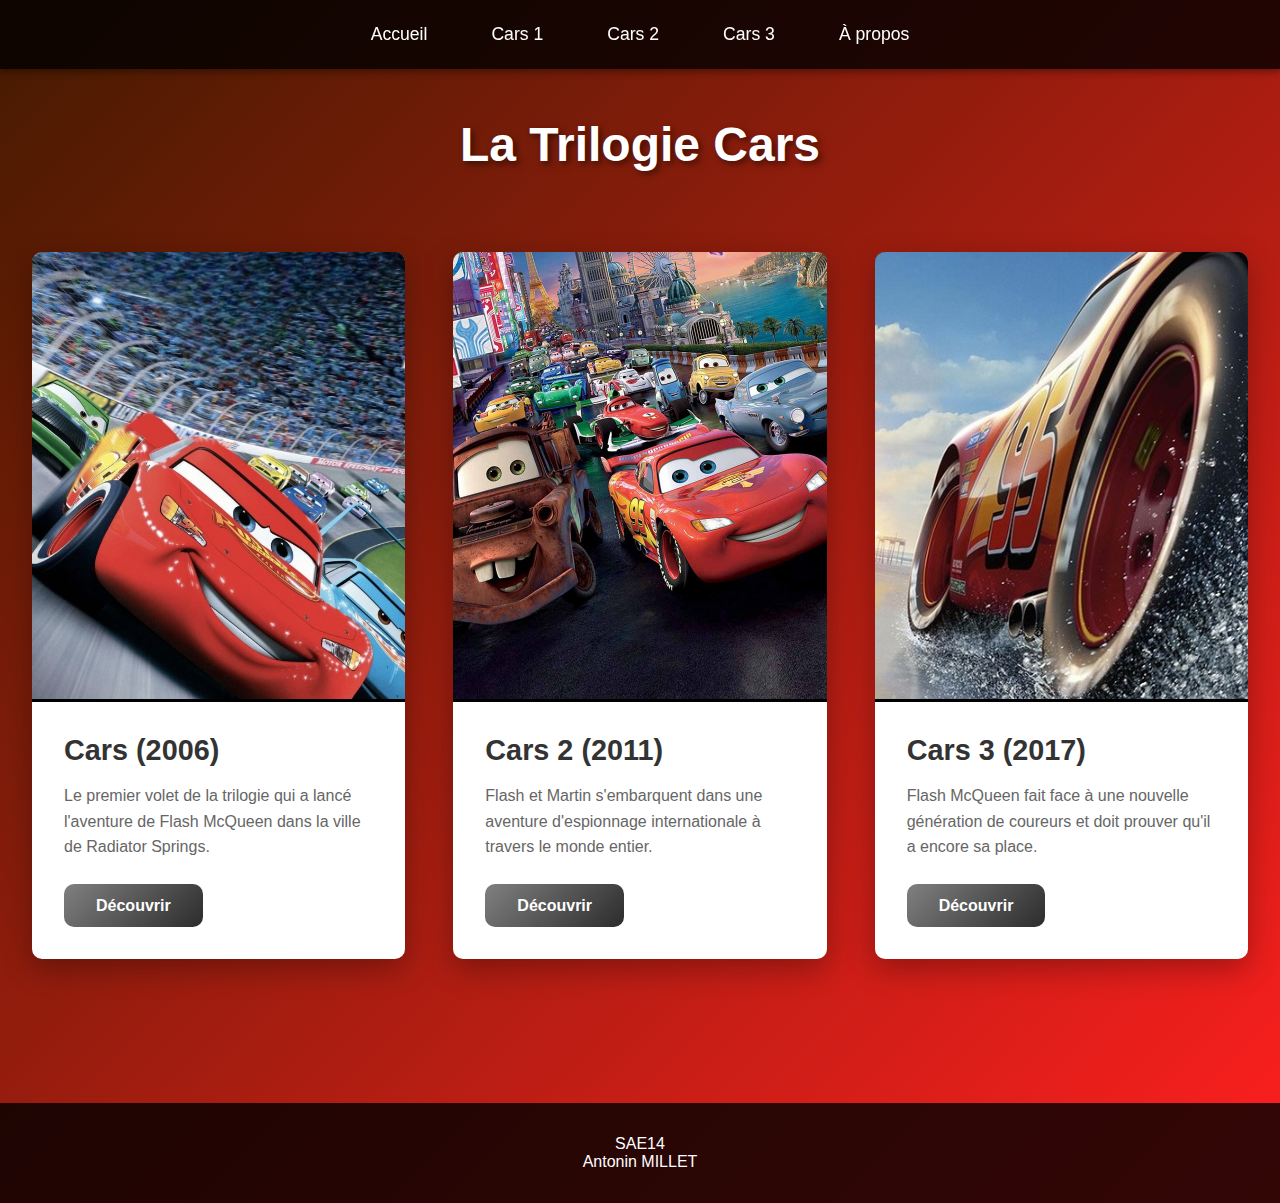
<file: index.html>
<!DOCTYPE html>
<html lang="fr">

<head>
    <meta charset="UTF-8">
    <meta name="viewport" content="width=device-width, initial-scale=1.0">
    <meta name="description" content="Découvrez la trilogie Cars de Pixar - Films d'animation Cars 1, 2 et 3">
    <title>La Trilogie Cars - Accueil</title>
    <link rel="stylesheet" href="css/index.css" />
</head>

<body>
    <header>
        <nav>
            <ul>
                <li><a href="index.html" aria-current="page">Accueil</a></li>
                <li><a href="cars1.html">Cars 1</a></li>
                <li><a href="cars2.html">Cars 2</a></li>
                <li><a href="cars3.html">Cars 3</a></li>
                <li><a href="about.html">À propos</a></li>
            </ul>
        </nav>
    </header>

    <main>
        <h1>La Trilogie Cars</h1>

        <div class="trilogy-container">
            <article class="movie-card">
                <div class="movie-poster">
                    <img class="imgcars1" src="images/postercars1-Photoroom.png" alt="Affiche du film cars 1" />
                </div>
                <div class="movie-info">
                    <h2>Cars (2006)</h2>
                    <p>Le premier volet de la trilogie qui a lancé l'aventure de Flash McQueen dans la ville de Radiator
                        Springs.</p>
                    <a href="cars1.html" class="btn" aria-label="En savoir plus sur Cars 1">Découvrir</a>
                </div>
            </article>

            <article class="movie-card">
                <div class="movie-poster">
                    <img class="imgcars2" src="images/postercars2.jpg" alt="Affiche du film cars 2" />
                </div>
                <div class="movie-info">
                    <h2>Cars 2 (2011)</h2>
                    <p>Flash et Martin s'embarquent dans une aventure d'espionnage internationale à travers le monde
                        entier.
                    </p>
                    <a href="cars2.html" class="btn" aria-label="En savoir plus sur Cars 2">Découvrir</a>
                </div>
            </article>

            <article class="movie-card">
                <div class="movie-poster">
                    <img class="imgcars3" src="images/postercars3-Photoroom.png" alt="Affiche du film cars 3" />
                </div>
                <div class="movie-info">
                    <h2>Cars 3 (2017)</h2>
                    <p>Flash McQueen fait face à une nouvelle génération de coureurs et doit prouver qu'il a encore sa
                        place.</p>
                    <a href="cars3.html" class="btn" aria-label="En savoir plus sur Cars 3">Découvrir</a>
                </div>
            </article>
        </div>
    </main>

    <footer>
        <p> SAE14 </p>
        <p>Antonin MILLET</p>
    </footer>
</body>

</html>
</file>
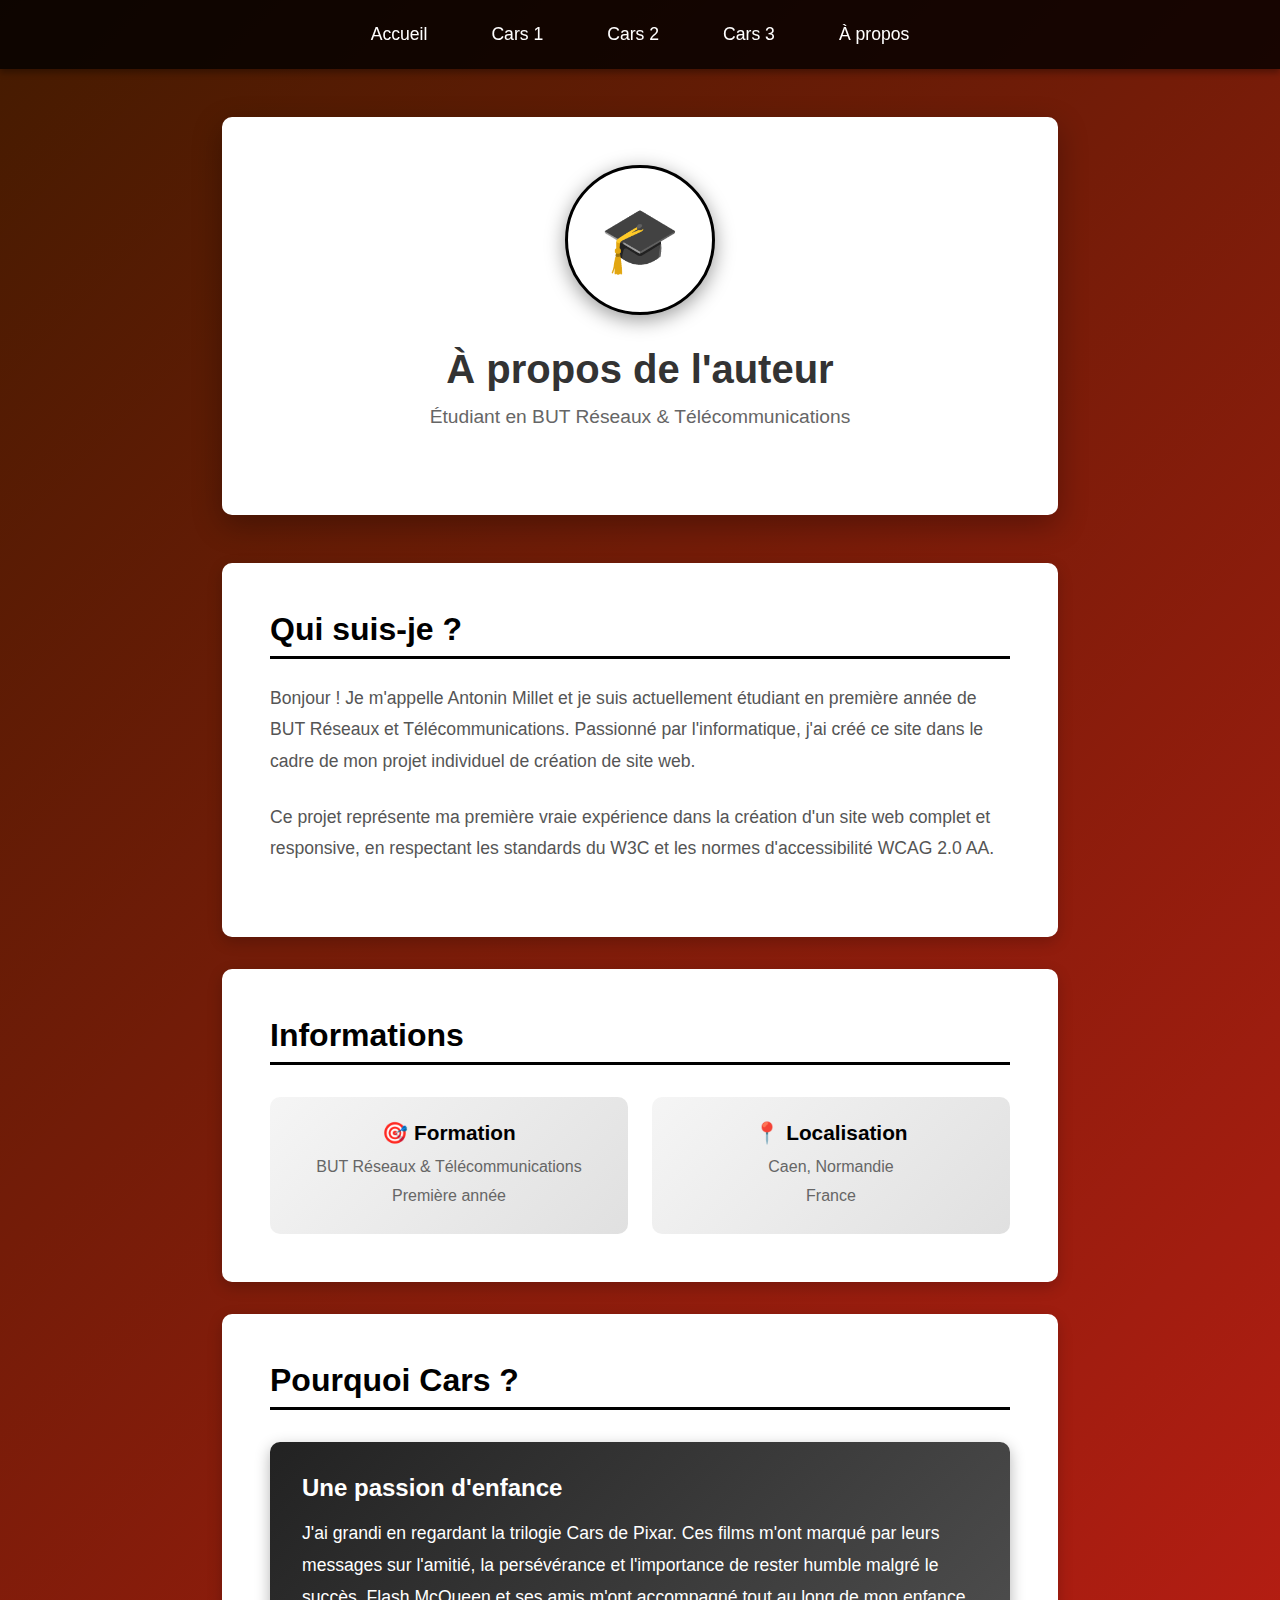
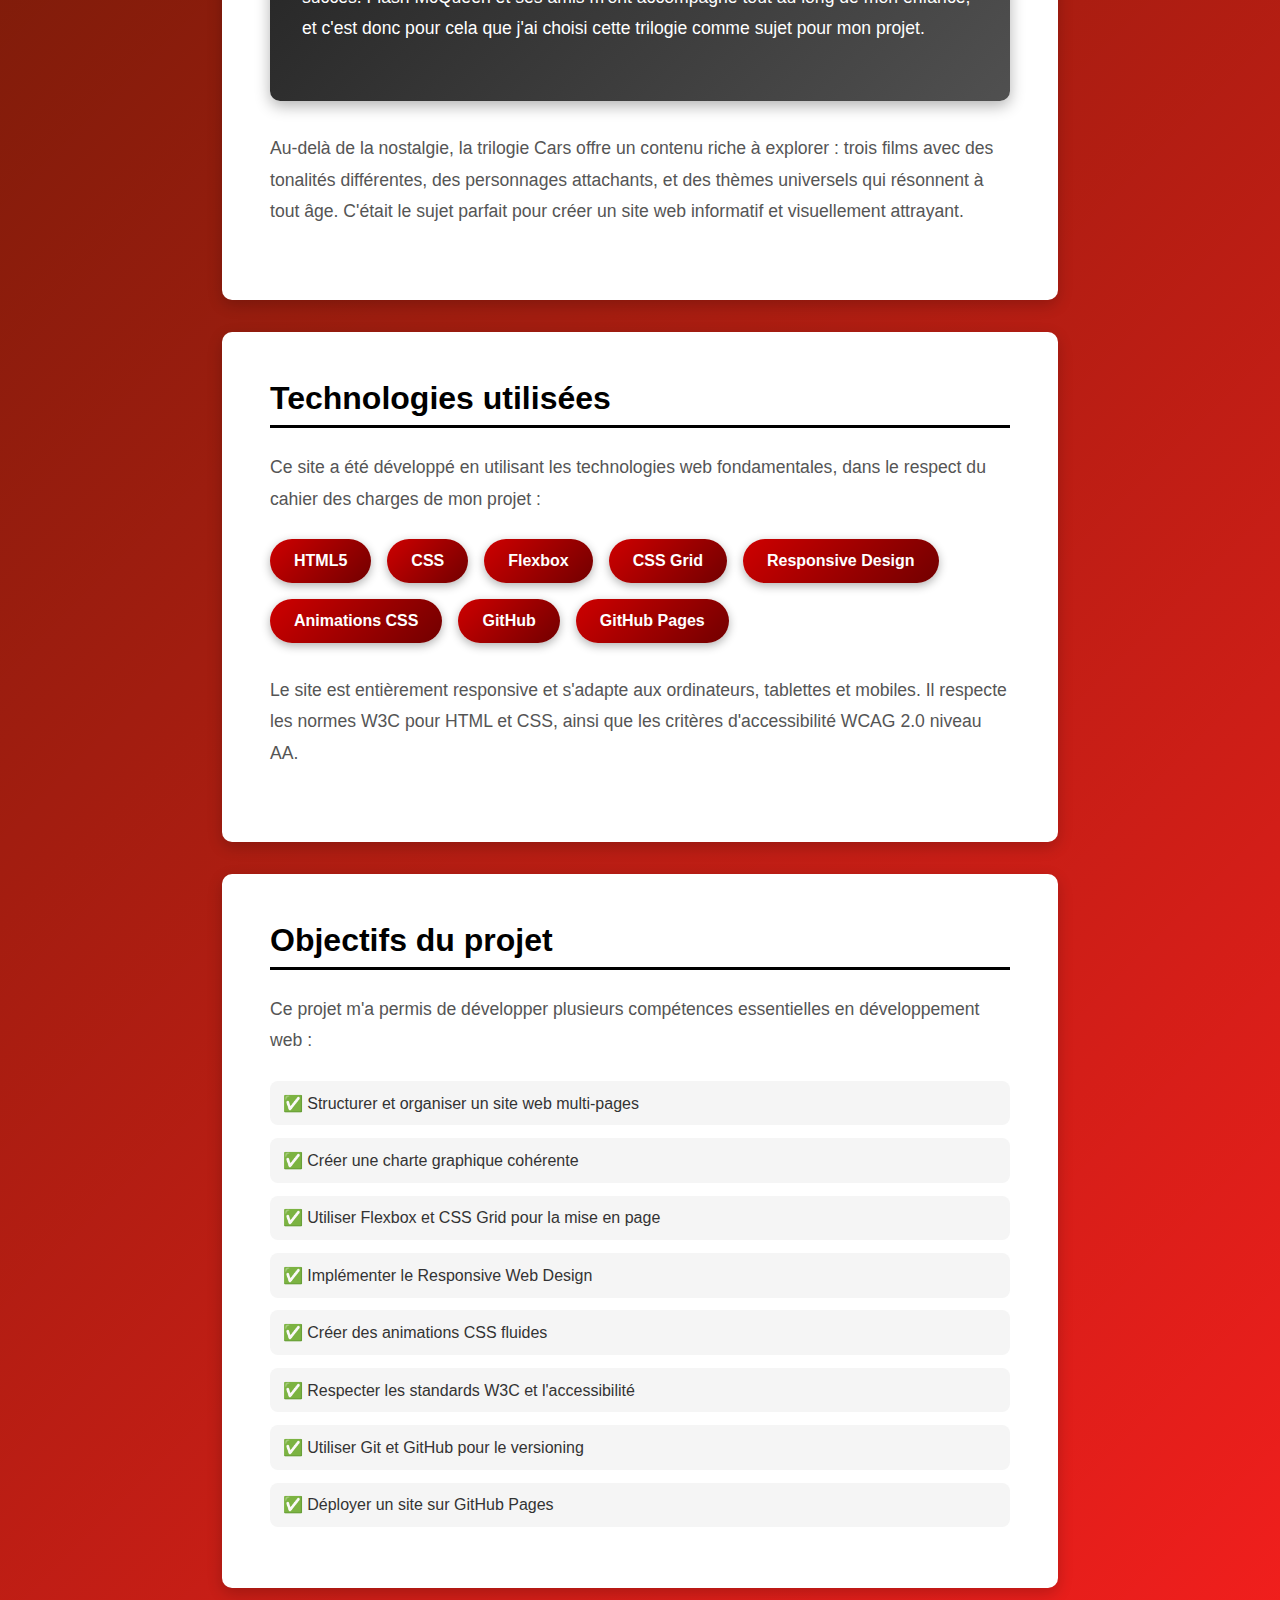
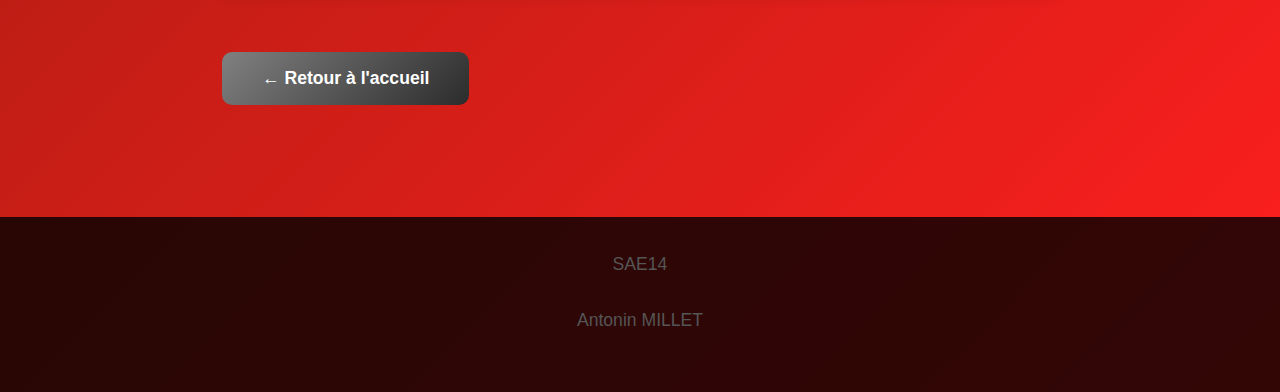
<file: about.html>
<!DOCTYPE html>
<html lang="fr">

<head>
    <meta charset="UTF-8">
    <meta name="viewport" content="width=device-width, initial-scale=1.0">
    <meta name="description" content="À propos de l'auteur du site web sur la trilogie Cars">
    <title>À propos - La Trilogie Cars</title>
    <link rel="stylesheet" href="css/about.css" />
</head>

<body>
    <header>
        <nav>
            <ul>
                <li><a href="index.html">Accueil</a></li>
                <li><a href="cars1.html">Cars 1</a></li>
                <li><a href="cars2.html">Cars 2</a></li>
                <li><a href="cars3.html">Cars 3</a></li>
                <li><a href="about.html" aria-current="page">À propos</a></li>
            </ul>
        </nav>
    </header>

    <main>
        <section class="about-header">
            <div class="profile-icon">🎓</div>
            <h1>À propos de l'auteur</h1>
            <p class="subtitle">Étudiant en BUT Réseaux & Télécommunications</p>
        </section>

        <article class="content-section">
            <h2>Qui suis-je ?</h2>
            <p>
                Bonjour ! Je m'appelle Antonin Millet et je suis actuellement étudiant en première année de BUT Réseaux et Télécommunications.
                Passionné par l'informatique, j'ai créé ce site dans le cadre de mon
                projet individuel de création de site web.
            </p>
            <p>
                Ce projet représente ma première vraie expérience dans la création d'un site web complet et responsive,
                en respectant les standards du W3C et les normes d'accessibilité WCAG 2.0 AA.
            </p>
        </article>

        <article class="content-section">
            <h2>Informations</h2>
            <div class="info-grid">
                <div class="info-card">
                    <h3>🎯 Formation</h3>
                    <p>BUT Réseaux & Télécommunications<br>Première année</p>
                </div>
                <div class="info-card">
                    <h3>📍 Localisation</h3>
                    <p>Caen, Normandie<br>France</p>
                </div>
            </div>
        </article>

        <article class="content-section">
            <h2>Pourquoi Cars ?</h2>
            <div class="motivation-box">
                <h3>Une passion d'enfance</h3>
                <p class="motivation-text">
                    J'ai grandi en regardant la trilogie Cars de Pixar. Ces films m'ont marqué par leurs messages sur
                    l'amitié, la persévérance et l'importance de rester humble malgré le succès. Flash McQueen et ses
                    amis m'ont accompagné tout au long de mon enfance, et c'est donc pour cela que j'ai choisi cette
                    trilogie comme sujet pour mon projet.
                </p>
            </div>
            <p style="margin-top: 2rem;">
                Au-delà de la nostalgie, la trilogie Cars offre un contenu riche à explorer : trois films avec des
                tonalités différentes, des personnages attachants, et des thèmes universels qui résonnent à tout âge.
                C'était le sujet parfait pour créer un site web informatif et visuellement attrayant.
            </p>
        </article>

        <article class="content-section">
            <h2>Technologies utilisées</h2>
            <p>
                Ce site a été développé en utilisant les technologies web fondamentales, dans le respect du cahier des
                charges de mon projet :
            </p>
            <div class="tech-stack">
                <span class="tech-badge">HTML5</span>
                <span class="tech-badge">CSS</span>
                <span class="tech-badge">Flexbox</span>
                <span class="tech-badge">CSS Grid</span>
                <span class="tech-badge">Responsive Design</span>
                <span class="tech-badge">Animations CSS</span>
                <span class="tech-badge">GitHub</span>
                <span class="tech-badge">GitHub Pages</span>
            </div>
            <p style="margin-top: 2rem;">
                Le site est entièrement responsive et s'adapte aux ordinateurs, tablettes et mobiles. Il respecte les
                normes W3C pour HTML et CSS, ainsi que les critères d'accessibilité WCAG 2.0 niveau AA.
            </p>
        </article>

        <article class="content-section">
            <h2>Objectifs du projet</h2>
            <p>
                Ce projet m'a permis de développer plusieurs compétences essentielles en développement web :
            </p>
            <ul style="list-style: none; padding: 0; margin-top: 1.5rem;">
                <li style="padding: 0.8rem; margin-bottom: 0.8rem; background: #f5f5f5; border-radius: 8px;">✅
                    Structurer et organiser un site web multi-pages</li>
                <li style="padding: 0.8rem; margin-bottom: 0.8rem; background: #f5f5f5; border-radius: 8px;">✅ Créer une
                    charte graphique cohérente</li>
                <li style="padding: 0.8rem; margin-bottom: 0.8rem; background: #f5f5f5; border-radius: 8px;">✅ Utiliser
                    Flexbox et CSS Grid pour la mise en page</li>
                <li style="padding: 0.8rem; margin-bottom: 0.8rem; background: #f5f5f5; border-radius: 8px;">✅
                    Implémenter le Responsive Web Design</li>
                <li style="padding: 0.8rem; margin-bottom: 0.8rem; background: #f5f5f5; border-radius: 8px;">✅ Créer des
                    animations CSS fluides</li>
                <li style="padding: 0.8rem; margin-bottom: 0.8rem; background: #f5f5f5; border-radius: 8px;">✅ Respecter
                    les standards W3C et l'accessibilité</li>
                <li style="padding: 0.8rem; margin-bottom: 0.8rem; background: #f5f5f5; border-radius: 8px;">✅ Utiliser
                    Git et GitHub pour le versioning</li>
                <li style="padding: 0.8rem; margin-bottom: 0.8rem; background: #f5f5f5; border-radius: 8px;">✅ Déployer
                    un site sur GitHub Pages</li>
            </ul>
        </article>

        <a href="index.html" class="back-btn">← Retour à l'accueil</a>
    </main>

    <footer>
        <p>SAE14</p>
        <p>Antonin MILLET</p>
    </footer>
</body>

</html>
</file>
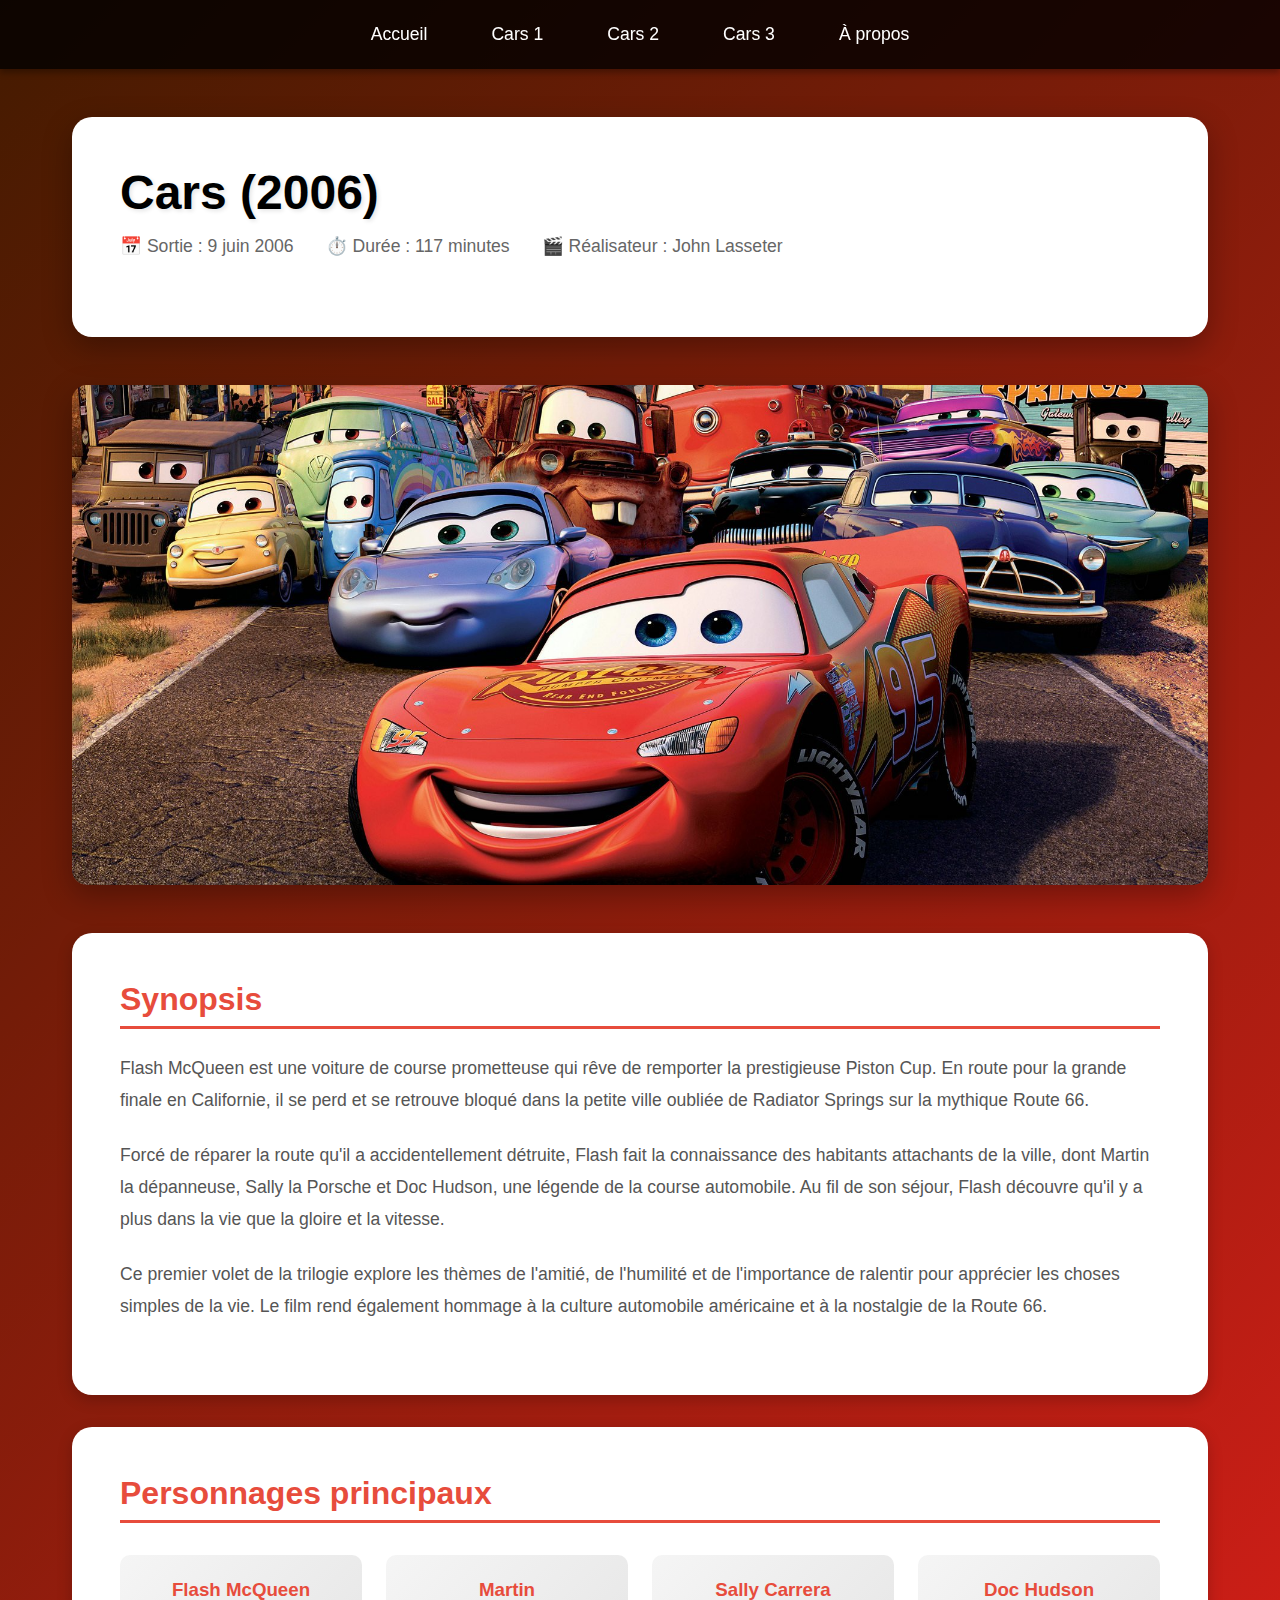
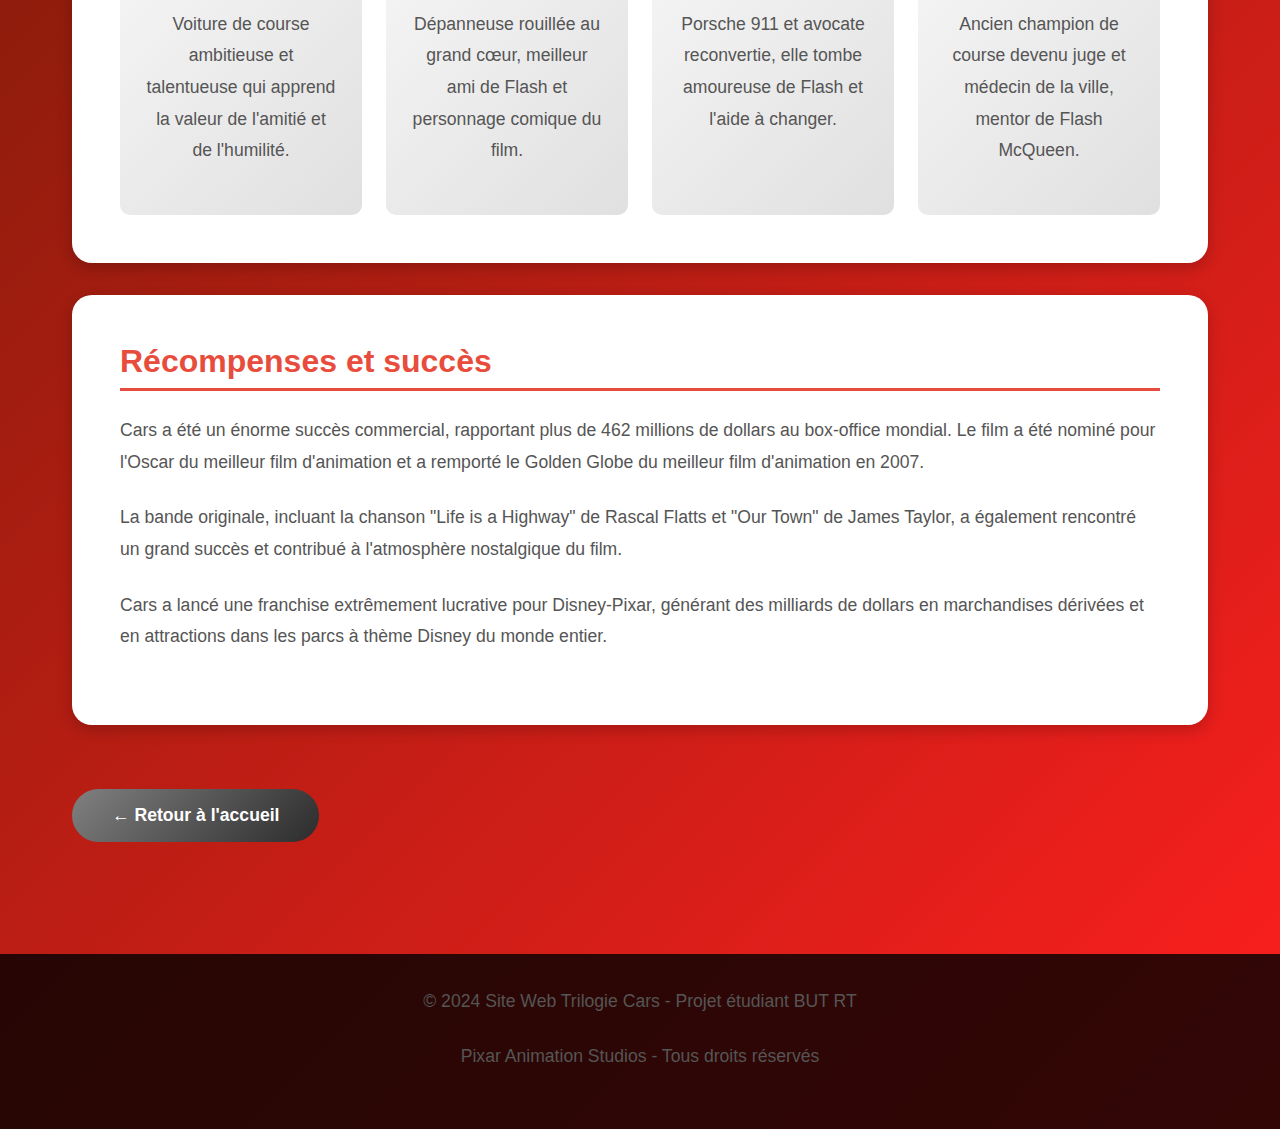
<file: cars1.html>
<!DOCTYPE html>
<html lang="fr">

<head>
    <meta charset="UTF-8">
    <meta name="viewport" content="width=device-width, initial-scale=1.0">
    <meta name="description" content="Découvrez Cars (2006), le premier film de la trilogie Pixar">
    <title>Cars (2006) - La Trilogie Cars</title>
    <link rel="stylesheet" href="css/cars1.css" />
</head>

<body>
    <header>
        <nav>
            <ul>
                <li><a href="index.html">Accueil</a></li>
                <li><a href="cars1.html" aria-current="page">Cars 1</a></li>
                <li><a href="cars2.html">Cars 2</a></li>
                <li><a href="cars3.html">Cars 3</a></li>
                <li><a href="about.html">À propos</a></li>
            </ul>
        </nav>
    </header>

    <main>
        <article class="movie-header">
            <h1>Cars (2006)</h1>
            <div class="movie-meta">
                <span>📅 Sortie : 9 juin 2006</span>
                <span>⏱️ Durée : 117 minutes</span>
                <span>🎬 Réalisateur : John Lasseter</span>
            </div>
        </article>

        <div class="poster-container">
            <img class="imgcars1" src="images/imgcars1.jpg"
                alt="Image du film cars 1">
        </div>

        <section class="content-section">
            <h2>Synopsis</h2>
            <p>
                Flash McQueen est une voiture de course prometteuse qui rêve de remporter la prestigieuse Piston Cup. En
                route pour la grande finale en Californie, il se perd et se retrouve bloqué dans la petite ville oubliée
                de Radiator Springs sur la mythique Route 66.
            </p>
            <p>
                Forcé de réparer la route qu'il a accidentellement détruite, Flash fait la connaissance des habitants
                attachants de la ville, dont Martin la dépanneuse, Sally la Porsche et Doc Hudson, une légende de la
                course automobile. Au fil de son séjour, Flash découvre qu'il y a plus dans la vie que la gloire et la
                vitesse.
            </p>
            <p>
                Ce premier volet de la trilogie explore les thèmes de l'amitié, de l'humilité et de l'importance de
                ralentir pour apprécier les choses simples de la vie. Le film rend également hommage à la culture
                automobile américaine et à la nostalgie de la Route 66.
            </p>
        </section>

        <section class="content-section">
            <h2>Personnages principaux</h2>
            <div class="character-grid">
                <div class="character-card">
                    <h3>Flash McQueen</h3>
                    <p>Voiture de course ambitieuse et talentueuse qui apprend la valeur de l'amitié et de l'humilité.
                    </p>
                </div>
                <div class="character-card">
                    <h3>Martin</h3>
                    <p>Dépanneuse rouillée au grand cœur, meilleur ami de Flash et personnage comique du film.</p>
                </div>
                <div class="character-card">
                    <h3>Sally Carrera</h3>
                    <p>Porsche 911 et avocate reconvertie, elle tombe amoureuse de Flash et l'aide à changer.</p>
                </div>
                <div class="character-card">
                    <h3>Doc Hudson</h3>
                    <p>Ancien champion de course devenu juge et médecin de la ville, mentor de Flash McQueen.</p>
                </div>
            </div>
        </section>

        <section class="content-section">
            <h2>Récompenses et succès</h2>
            <p>
                Cars a été un énorme succès commercial, rapportant plus de 462 millions de dollars au box-office
                mondial. Le film a été nominé pour l'Oscar du meilleur film d'animation et a remporté le Golden Globe du
                meilleur film d'animation en 2007.
            </p>
            <p>
                La bande originale, incluant la chanson "Life is a Highway" de Rascal Flatts et "Our Town" de James
                Taylor, a également rencontré un grand succès et contribué à l'atmosphère nostalgique du film.
            </p>
            <p>
                Cars a lancé une franchise extrêmement lucrative pour Disney-Pixar, générant des milliards de dollars en
                marchandises dérivées et en attractions dans les parcs à thème Disney du monde entier.
            </p>
        </section>

        <a href="index.html" class="back-btn">← Retour à l'accueil</a>
    </main>

    <footer>
        <p>&copy; 2024 Site Web Trilogie Cars - Projet étudiant BUT RT</p>
        <p>Pixar Animation Studios - Tous droits réservés</p>
    </footer>
</body>

</html>
</file>
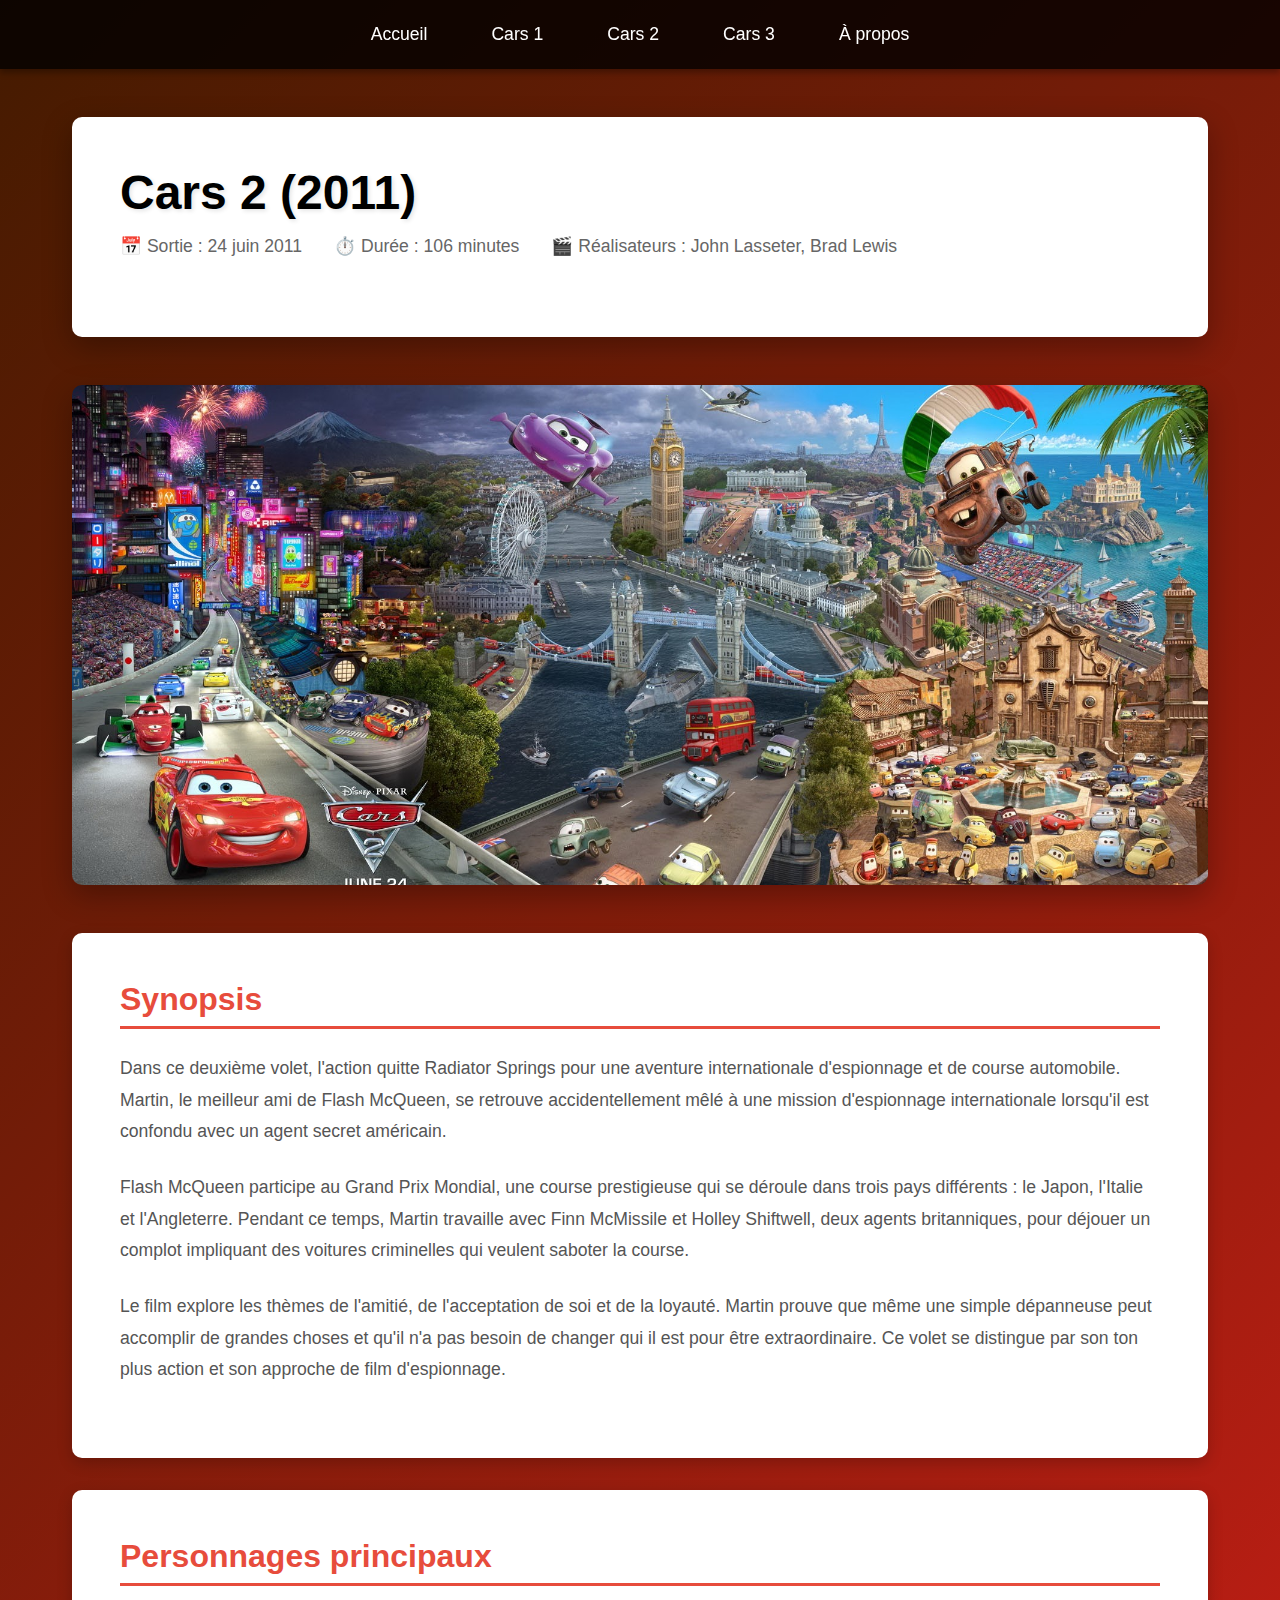
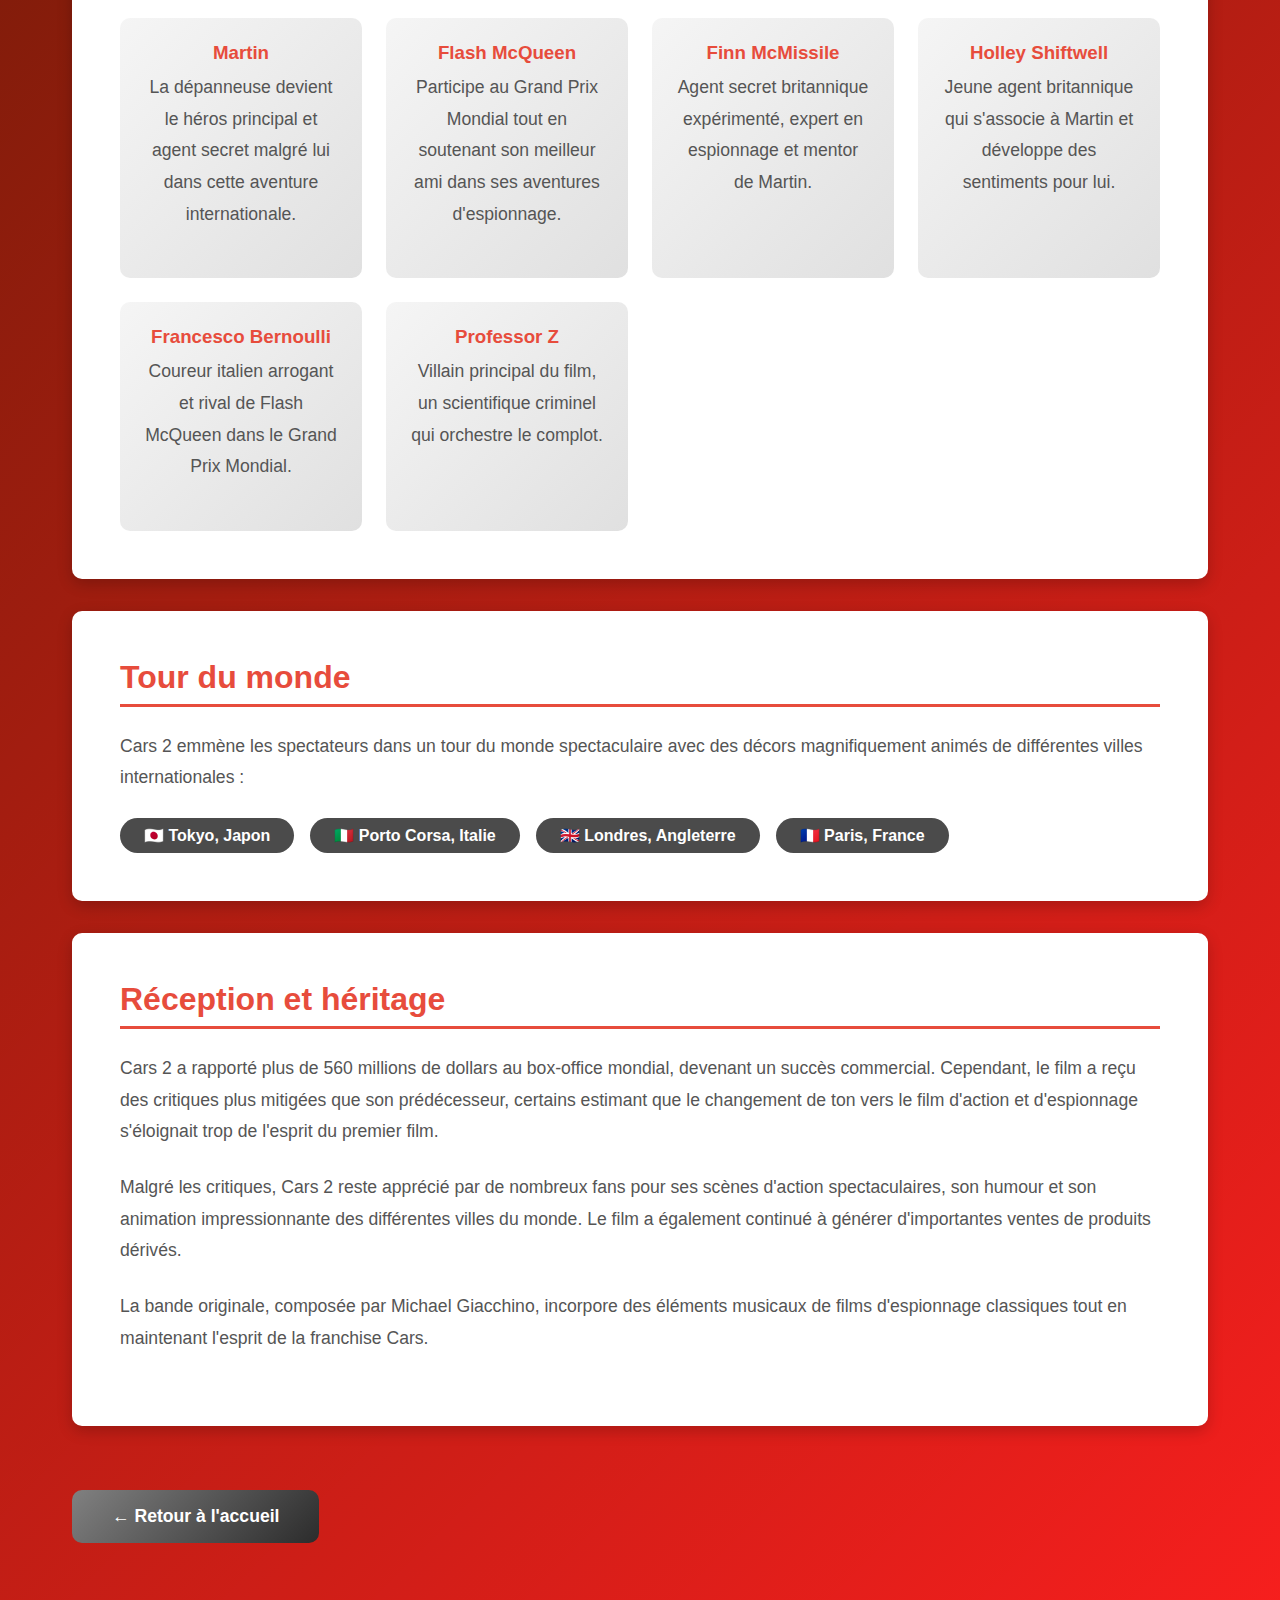
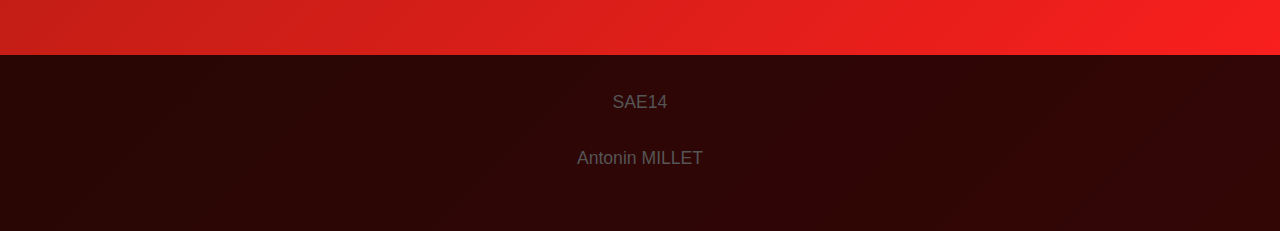
<file: cars2.html>
<!DOCTYPE html>
<html lang="fr">

<head>
    <meta charset="UTF-8">
    <meta name="viewport" content="width=device-width, initial-scale=1.0">
    <meta name="description" content="Découvrez Cars 2 (2011), l'aventure internationale de la trilogie">
    <title>Cars 2 (2011) - La Trilogie Cars</title>
    <link rel="stylesheet" href="css/cars2.css" />
</head>

<body>
    <header>
        <nav>
            <ul>
                <li><a href="index.html">Accueil</a></li>
                <li><a href="cars1.html">Cars 1</a></li>
                <li><a href="cars2.html" aria-current="page">Cars 2</a></li>
                <li><a href="cars3.html">Cars 3</a></li>
                <li><a href="about.html">À propos</a></li>
            </ul>
        </nav>
    </header>

    <main>
        <article class="movie-header">
            <h1>Cars 2 (2011)</h1>
            <div class="movie-meta">
                <span>📅 Sortie : 24 juin 2011</span>
                <span>⏱️ Durée : 106 minutes</span>
                <span>🎬 Réalisateurs : John Lasseter, Brad Lewis</span>
            </div>
        </article>

        <div class="poster-container">
            <img class="imgcars2" src="images/imgcars2.jpg" alt="Image du film cars 2">
        </div>

        <section class="content-section">
            <h2>Synopsis</h2>
            <p>
                Dans ce deuxième volet, l'action quitte Radiator Springs pour une aventure internationale d'espionnage
                et de course automobile. Martin, le meilleur ami de Flash McQueen, se retrouve accidentellement mêlé à
                une mission d'espionnage internationale lorsqu'il est confondu avec un agent secret américain.
            </p>
            <p>
                Flash McQueen participe au Grand Prix Mondial, une course prestigieuse qui se déroule dans trois pays
                différents : le Japon, l'Italie et l'Angleterre. Pendant ce temps, Martin travaille avec Finn McMissile
                et Holley Shiftwell, deux agents britanniques, pour déjouer un complot impliquant des voitures
                criminelles qui veulent saboter la course.
            </p>
            <p>
                Le film explore les thèmes de l'amitié, de l'acceptation de soi et de la loyauté. Martin prouve que même
                une simple dépanneuse peut accomplir de grandes choses et qu'il n'a pas besoin de changer qui il est
                pour être extraordinaire. Ce volet se distingue par son ton plus action et son approche de film
                d'espionnage.
            </p>
        </section>

        <section class="content-section">
            <h2>Personnages principaux</h2>
            <div class="character-grid">
                <div class="character-card">
                    <h3>Martin</h3>
                    <p>La dépanneuse devient le héros principal et agent secret malgré lui dans cette aventure
                        internationale.</p>
                </div>
                <div class="character-card">
                    <h3>Flash McQueen</h3>
                    <p>Participe au Grand Prix Mondial tout en soutenant son meilleur ami dans ses aventures
                        d'espionnage.</p>
                </div>
                <div class="character-card">
                    <h3>Finn McMissile</h3>
                    <p>Agent secret britannique expérimenté, expert en espionnage et mentor de Martin.</p>
                </div>
                <div class="character-card">
                    <h3>Holley Shiftwell</h3>
                    <p>Jeune agent britannique qui s'associe à Martin et développe des sentiments pour lui.</p>
                </div>
                <div class="character-card">
                    <h3>Francesco Bernoulli</h3>
                    <p>Coureur italien arrogant et rival de Flash McQueen dans le Grand Prix Mondial.</p>
                </div>
                <div class="character-card">
                    <h3>Professor Z</h3>
                    <p>Villain principal du film, un scientifique criminel qui orchestre le complot.</p>
                </div>
            </div>
        </section>

        <section class="content-section">
            <h2>Tour du monde</h2>
            <p>
                Cars 2 emmène les spectateurs dans un tour du monde spectaculaire avec des décors magnifiquement animés
                de différentes villes internationales :
            </p>
            <div class="locations-list">
                <span class="location-tag">🇯🇵 Tokyo, Japon</span>
                <span class="location-tag">🇮🇹 Porto Corsa, Italie</span>
                <span class="location-tag">🇬🇧 Londres, Angleterre</span>
                <span class="location-tag">🇫🇷 Paris, France</span>
            </div>
        </section>

        <section class="content-section">
            <h2>Réception et héritage</h2>
            <p>
                Cars 2 a rapporté plus de 560 millions de dollars au box-office mondial, devenant un succès commercial.
                Cependant, le film a reçu des critiques plus mitigées que son prédécesseur, certains estimant que le
                changement de ton vers le film d'action et d'espionnage s'éloignait trop de l'esprit du premier film.
            </p>
            <p>
                Malgré les critiques, Cars 2 reste apprécié par de nombreux fans pour ses scènes d'action
                spectaculaires, son humour et son animation impressionnante des différentes villes du monde. Le film a
                également continué à générer d'importantes ventes de produits dérivés.
            </p>
            <p>
                La bande originale, composée par Michael Giacchino, incorpore des éléments musicaux de films
                d'espionnage classiques tout en maintenant l'esprit de la franchise Cars.
            </p>
        </section>

        <a href="index.html" class="back-btn">← Retour à l'accueil</a>
    </main>

    <footer>
        <p>SAE14</p>
        <p>Antonin MILLET</p>
    </footer>
</body>

</html>
</file>
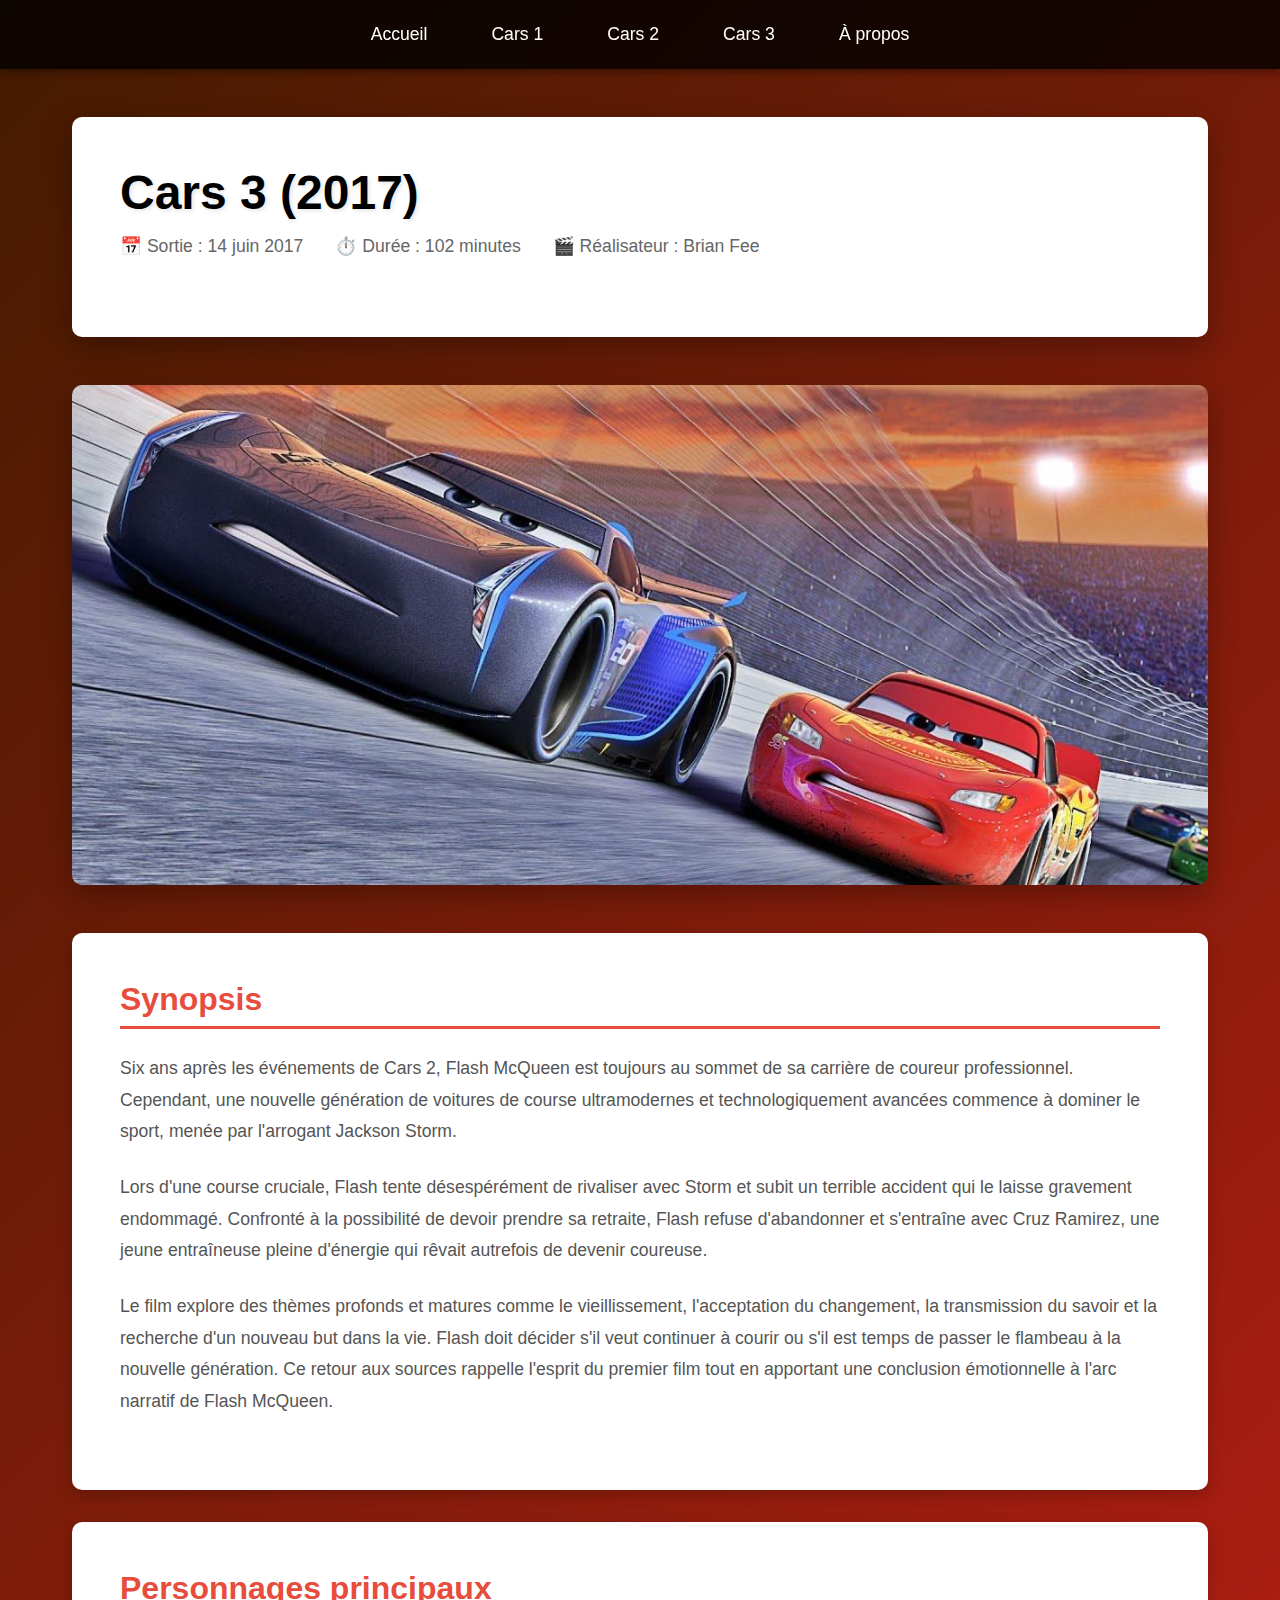
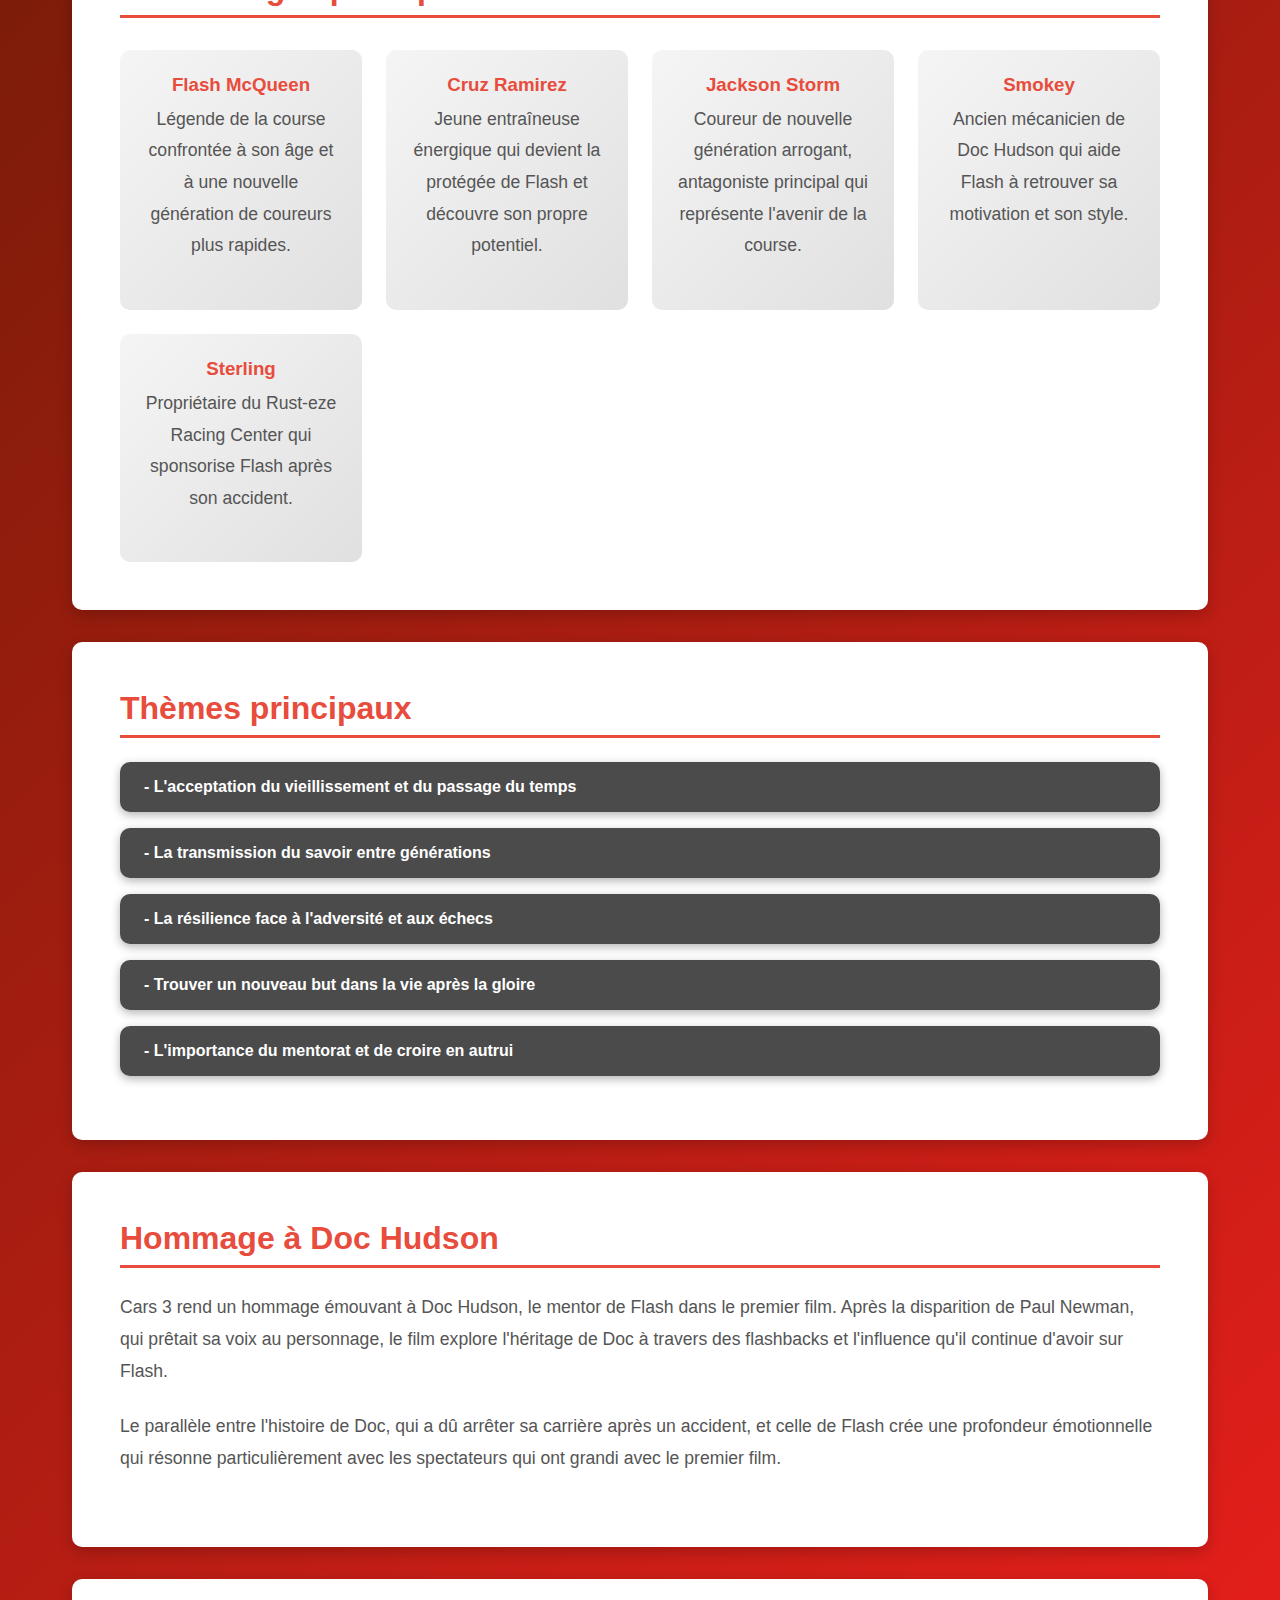
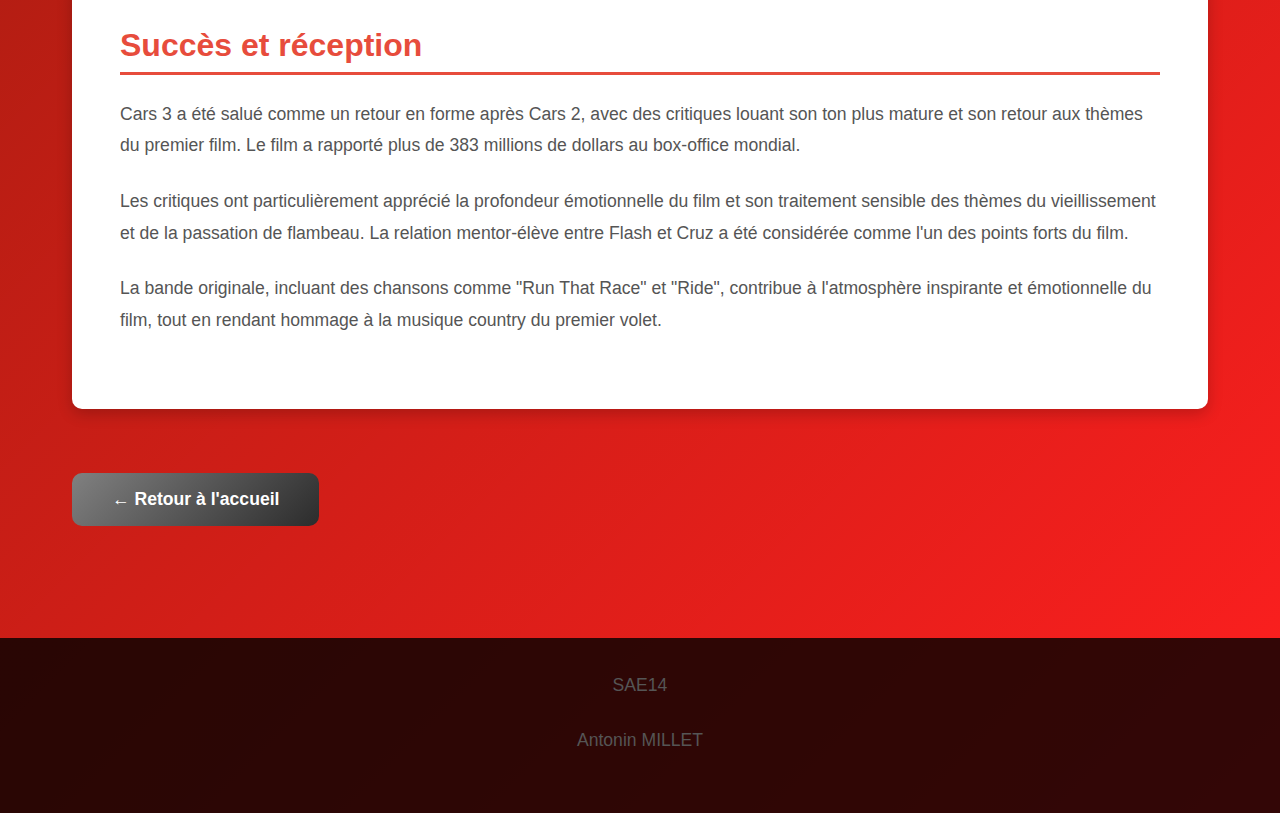
<file: cars3.html>
<!DOCTYPE html>
<html lang="fr">

<head>
    <meta charset="UTF-8">
    <meta name="viewport" content="width=device-width, initial-scale=1.0">
    <meta name="description" content="Découvrez Cars 3 (2017), le retour aux sources de la trilogie">
    <title>Cars 3 (2017) - La Trilogie Cars</title>
    <link rel="stylesheet" href="css/cars3.css" />
</head>

<body>
    <header>
        <nav>
            <ul>
                <li><a href="index.html">Accueil</a></li>
                <li><a href="cars1.html">Cars 1</a></li>
                <li><a href="cars2.html">Cars 2</a></li>
                <li><a href="cars3.html" aria-current="page">Cars 3</a></li>
                <li><a href="about.html">À propos</a></li>
            </ul>
        </nav>
    </header>

    <main>
        <article class="movie-header">
            <h1>Cars 3 (2017)</h1>
            <div class="movie-meta">
                <span>📅 Sortie : 14 juin 2017</span>
                <span>⏱️ Durée : 102 minutes</span>
                <span>🎬 Réalisateur : Brian Fee</span>
            </div>
        </article>

        <div class="poster-container">
            <img class="imgcars3" src="images/imgcars3.jpg" alt="image cars 3">
        </div>

        <section class="content-section">
            <h2>Synopsis</h2>
            <p>
                Six ans après les événements de Cars 2, Flash McQueen est toujours au sommet de sa carrière de coureur
                professionnel. Cependant, une nouvelle génération de voitures de course ultramodernes et
                technologiquement avancées commence à dominer le sport, menée par l'arrogant Jackson Storm.
            </p>
            <p>
                Lors d'une course cruciale, Flash tente désespérément de rivaliser avec Storm et subit un terrible
                accident qui le laisse gravement endommagé. Confronté à la possibilité de devoir prendre sa retraite,
                Flash refuse d'abandonner et s'entraîne avec Cruz Ramirez, une jeune entraîneuse pleine d'énergie qui
                rêvait autrefois de devenir coureuse.
            </p>
            <p>
                Le film explore des thèmes profonds et matures comme le vieillissement, l'acceptation du changement, la
                transmission du savoir et la recherche d'un nouveau but dans la vie. Flash doit décider s'il veut
                continuer à courir ou s'il est temps de passer le flambeau à la nouvelle génération. Ce retour aux
                sources rappelle l'esprit du premier film tout en apportant une conclusion émotionnelle à l'arc narratif
                de Flash McQueen.
            </p>
        </section>

        <section class="content-section">
            <h2>Personnages principaux</h2>
            <div class="character-grid">
                <div class="character-card">
                    <h3>Flash McQueen</h3>
                    <p>Légende de la course confrontée à son âge et à une nouvelle génération de coureurs plus rapides.
                    </p>
                </div>
                <div class="character-card">
                    <h3>Cruz Ramirez</h3>
                    <p>Jeune entraîneuse énergique qui devient la protégée de Flash et découvre son propre potentiel.
                    </p>
                </div>
                <div class="character-card">
                    <h3>Jackson Storm</h3>
                    <p>Coureur de nouvelle génération arrogant, antagoniste principal qui représente l'avenir de la
                        course.</p>
                </div>
                <div class="character-card">
                    <h3>Smokey</h3>
                    <p>Ancien mécanicien de Doc Hudson qui aide Flash à retrouver sa motivation et son style.</p>
                </div>
                <div class="character-card">
                    <h3>Sterling</h3>
                    <p>Propriétaire du Rust-eze Racing Center qui sponsorise Flash après son accident.</p>
                </div>
            </div>
        </section>

        <section class="content-section">
            <h2>Thèmes principaux</h2>
            <ul class="themes-list">
                <li>- L'acceptation du vieillissement et du passage du temps</li>
                <li>- La transmission du savoir entre générations</li>
                <li>- La résilience face à l'adversité et aux échecs</li>
                <li>- Trouver un nouveau but dans la vie après la gloire</li>
                <li>- L'importance du mentorat et de croire en autrui</li>
            </ul>
        </section>

        <section class="content-section">
            <h2>Hommage à Doc Hudson</h2>
            <p>
                Cars 3 rend un hommage émouvant à Doc Hudson, le mentor de Flash dans le premier film. Après la
                disparition de Paul Newman, qui prêtait sa voix au personnage, le film explore l'héritage de Doc à
                travers des flashbacks et l'influence qu'il continue d'avoir sur Flash.
            </p>
            <p>
                Le parallèle entre l'histoire de Doc, qui a dû arrêter sa carrière après un accident, et celle de Flash
                crée une profondeur émotionnelle qui résonne particulièrement avec les spectateurs qui ont grandi avec
                le premier film.
            </p>
        </section>

        <section class="content-section">
            <h2>Succès et réception</h2>
            <p>
                Cars 3 a été salué comme un retour en forme après Cars 2, avec des critiques louant son ton plus mature
                et son retour aux thèmes du premier film. Le film a rapporté plus de 383 millions de dollars au
                box-office mondial.
            </p>
            <p>
                Les critiques ont particulièrement apprécié la profondeur émotionnelle du film et son traitement
                sensible des thèmes du vieillissement et de la passation de flambeau. La relation mentor-élève entre
                Flash et Cruz a été considérée comme l'un des points forts du film.
            </p>
            <p>
                La bande originale, incluant des chansons comme "Run That Race" et "Ride", contribue à l'atmosphère
                inspirante et émotionnelle du film, tout en rendant hommage à la musique country du premier volet.
            </p>
        </section>

        <a href="index.html" class="back-btn">← Retour à l'accueil</a>
    </main>

    <footer>
        <p>SAE14</p>
        <p>Antonin MILLET</p>
    </footer>
</body>

</html>
</file>
<file: css/index.css>
* {
    margin: 0;
    padding: 0;
    box-sizing: border-box;
}

body {
    font-family: 'Segoe UI', Tahoma, Geneva, Verdana, sans-serif;
    background: linear-gradient(135deg, #441b00 0%, #ff0000e0 100%);
    min-height: 100vh;
    color: #333;
}

header {
    background-color: rgba(0, 0, 0, 0.8);
    padding: 1.5rem 0;
    box-shadow: 0 4px 6px rgba(0, 0, 0, 0.3);
    position: sticky;
    top: 0;
    z-index: 1000;
}

nav {
    max-width: 1200px;
    margin: 0 auto;
    padding: 0 2rem;
}

nav ul {
    list-style: none;
    display: flex;
    justify-content: center;
    gap: 2rem;
    flex-wrap: wrap;
}

nav a {
    color: white;
    text-decoration: none;
    font-size: 1.1rem;
    transition: color 0.3s ease;
    padding: 0.5rem 1rem;
}

nav a:hover,
nav a:focus {
    color: hsl(0, 100%, 43%);
}

main {
    max-width: 1400px;
    margin: 0 auto;
    padding: 3rem 2rem;
}

h1 {
    text-align: center;
    color: white;
    font-size: 3rem;
    margin-bottom: 3rem;
    text-shadow: 3px 3px 6px rgba(0, 0, 0, 0.5);
    animation: fadeInDown 1s ease;
}

.trilogy-container {
    display: grid;
    grid-template-columns: repeat(auto-fit, minmax(300px, 1fr));
    gap: 3rem;
    padding: 2rem 0;
}

.movie-card {
    background: white;
    border-radius: 10px;
    overflow: hidden;
    box-shadow: 0 10px 30px rgba(0, 0, 0, 0.3);
    transition: transform 0.4s ease, box-shadow 0.4s ease;
    cursor: pointer;
}

.movie-card:hover,
.movie-card:focus-within {
    transform: scale(1.08);
    box-shadow: 0 20px 50px rgba(0, 0, 0, 0.5);
}

.movie-poster {
    width: 100%;
    height: 450px;
    background-color: #000000;
    display: flex;
    align-items: center;
    justify-content: center;
    font-size: 2rem;
    font-weight: bold;
    color: #666;
    border-bottom: 3px solid #000000;
    position: relative;
    overflow: hidden;
}

.movie-poster::after {
    content: '';
    position: absolute;
    top: 0;
    left: 0;
    right: 0;
    bottom: 0;
}

.imgcars1 {
    scale: 55%;
}

.imgcars2 {
    scale: 50%
}

.imgcars3 {
    scale: 90%;
}

.movie-info {
    padding: 2rem;
}

.movie-info h2 {
    color: #333;
    font-size: 1.8rem;
    margin-bottom: 1rem;
}

.movie-info p {
    color: #666;
    line-height: 1.6;
    margin-bottom: 1.5rem;
}

.btn {
    display: inline-block;
    background: linear-gradient(135deg, #808080 0%, #2c2c2c 100%);
    color: white;
    padding: 0.8rem 2rem;
    border-radius: 10px;
    text-decoration: none;
    transition: transform 0.3s ease, box-shadow 0.3s ease;
    font-weight: 600;
}

.btn:hover,
.btn:focus {
    transform: translateY(-2px);
    box-shadow: 0 8px 20px rgba(0, 0, 0, 0.4);
}

footer {
    background-color: rgba(0, 0, 0, 0.8);
    color: white;
    text-align: center;
    padding: 2rem;
    margin-top: 4rem;
}

@keyframes fadeInDown {
    from {
        opacity: 0;
        transform: translateY(-30px);
    }

    to {
        opacity: 1;
        transform: translateY(0);
    }
}

@keyframes shimmer {
    0% {
        transform: translateX(-100%);
    }

    100% {
        transform: translateX(100%);
    }
}

@media (max-width: 768px) {
    h1 {
        font-size: 2rem;
    }

    .trilogy-container {
        grid-template-columns: 1fr;
        gap: 2rem;
    }

    nav ul {
        gap: 1rem;
    }

    nav a {
        font-size: 1rem;
    }
}

@media (max-width: 480px) {
    h1 {
        font-size: 1.5rem;
    }

    .movie-info h2 {
        font-size: 1.5rem;
    }

    main {
        padding: 2rem 1rem;
    }
}
</file>
<file: css/about.css>
* {
    margin: 0;
    padding: 0;
    box-sizing: border-box;
}

body {
    font-family: 'Segoe UI', Tahoma, Geneva, Verdana, sans-serif;
    background: linear-gradient(135deg, #441b00 0%, #ff0000e0 100%);
    min-height: 100vh;
    color: #333;
}

header {
    background-color: rgba(0, 0, 0, 0.8);
    padding: 1.5rem 0;
    box-shadow: 0 4px 6px rgba(0, 0, 0, 0.3);
    position: sticky;
    top: 0;
    z-index: 1000;
}

nav {
    max-width: 1200px;
    margin: 0 auto;
    padding: 0 2rem;
}

nav ul {
    list-style: none;
    display: flex;
    justify-content: center;
    gap: 2rem;
    flex-wrap: wrap;
}

nav a {
    color: white;
    text-decoration: none;
    font-size: 1.1rem;
    transition: color 0.3s ease;
    padding: 0.5rem 1rem;
}

nav a:hover,
nav a:focus {
    color: hsl(0, 100%, 39%);
}

main {
    max-width: 900px;
    margin: 0 auto;
    padding: 3rem 2rem;
}

.about-header {
    background: white;
    border-radius: 10px;
    padding: 3rem;
    margin-bottom: 3rem;
    box-shadow: 0 10px 30px rgba(0, 0, 0, 0.3);
    text-align: center;
    animation: fadeIn 1s ease;
}

.profile-icon {
    width: 150px;
    height: 150px;
    background: white;
    border-radius: 50%;
    margin: 0 auto 2rem;
    display: flex;
    align-items: center;
    justify-content: center;
    font-size: 4rem;
    color: white;
    box-shadow: 0 5px 20px rgba(0, 0, 0, 0.4);
    border: 3px solid black;
}

h1 {
    color: #333;
    font-size: 2.5rem;
    margin-bottom: 0.5rem;
}

.subtitle {
    color: #666;
    font-size: 1.2rem;
    margin-bottom: 2rem;
}

.content-section {
    background: white;
    border-radius: 10px;
    padding: 3rem;
    margin-bottom: 2rem;
    box-shadow: 0 5px 15px rgba(0, 0, 0, 0.2);
    animation: slideUp 1s ease;
}

h2 {
    color: #000000;
    font-size: 2rem;
    margin-bottom: 1.5rem;
    border-bottom: 3px solid #000000;
    padding-bottom: 0.5rem;
}

p {
    line-height: 1.8;
    margin-bottom: 1.5rem;
    font-size: 1.1rem;
    color: #555;
}

.info-grid {
    display: grid;
    grid-template-columns: repeat(auto-fit, minmax(250px, 1fr));
    gap: 1.5rem;
    margin-top: 2rem;
}

.info-card {
    background: linear-gradient(135deg, #f5f5f5 0%, #e0e0e0 100%);
    padding: 1.5rem;
    border-radius: 10px;
    text-align: center;
    transition: transform 0.3s ease, box-shadow 0.3s ease;
}

.info-card:hover {
    transform: translateY(-5px);
    box-shadow: 0 8px 20px rgba(0, 0, 0, 0.2);
}

.info-card h3 {
    color: #000000;
    font-size: 1.3rem;
    margin-bottom: 0.5rem;
}

.info-card p {
    color: #666;
    font-size: 1rem;
    margin: 0;
}

.tech-stack {
    display: flex;
    flex-wrap: wrap;
    gap: 1rem;
    margin-top: 1.5rem;
}

.tech-badge {
    background: linear-gradient(135deg, #ce0000 0%, #720000 100%);
    color: white;
    padding: 0.8rem 1.5rem;
    border-radius: 25px;
    font-weight: 600;
    box-shadow: 0 3px 10px rgba(0, 0, 0, 0.3);
    transition: transform 0.3s ease;
}

.tech-badge:hover {
    transform: scale(1.05);
}

.motivation-box {
    background: linear-gradient(135deg, #222222 0%, #505050 100%);
    color: #ffffff;
    padding: 2rem;
    border-radius: 10px;
    margin-top: 2rem;
    box-shadow: 0 5px 15px rgba(0, 0, 0, 0.3);
}

.motivation-text{
    color: white;
}

.motivation-box h3 {
    font-size: 1.5rem;
    margin-bottom: 1rem;
}

.back-btn {
    display: inline-block;
    background: linear-gradient(135deg, #808080 0%, #2c2c2c 100%);
    color: white;
    padding: 1rem 2.5rem;
    border-radius: 10px;
    text-decoration: none;
    transition: all 0.3s ease;
    font-weight: 600;
    font-size: 1.1rem;
    margin-top: 2rem;
}

.back-btn:hover,
.back-btn:focus {
    transform: translateY(-3px);
    box-shadow: 0 10px 25px rgba(0, 0, 0, 0.4);
}

footer {
    background-color: rgba(0, 0, 0, 0.8);
    color: white;
    text-align: center;
    padding: 2rem;
    margin-top: 4rem;
}

@keyframes fadeIn {
    from {
        opacity: 0;
        transform: translateY(-20px);
    }

    to {
        opacity: 1;
        transform: translateY(0);
    }
}

@keyframes slideUp {
    from {
        opacity: 0;
        transform: translateY(30px);
    }

    to {
        opacity: 1;
        transform: translateY(0);
    }
}

@media (max-width: 768px) {
    h1 {
        font-size: 2rem;
    }

    .about-header,
    .content-section {
        padding: 2rem;
    }

    .profile-icon {
        width: 120px;
        height: 120px;
        font-size: 3rem;
    }

    .info-grid {
        grid-template-columns: 1fr;
    }
}

@media (max-width: 480px) {
    main {
        padding: 2rem 1rem;
    }

    h1 {
        font-size: 1.8rem;
    }

    h2 {
        font-size: 1.5rem;
    }

    .about-header,
    .content-section {
        padding: 1.5rem;
    }
}
</file>
<file: css/cars1.css>
* {
    margin: 0;
    padding: 0;
    box-sizing: border-box;
}

body {
    font-family: 'Segoe UI', Tahoma, Geneva, Verdana, sans-serif;
    background: linear-gradient(135deg, #441b00 0%, #ff0000e0 100%);
    min-height: 100vh;
    color: #333;
}

header {
    background-color: rgba(0, 0, 0, 0.8);
    padding: 1.5rem 0;
    box-shadow: 0 4px 6px rgba(0, 0, 0, 0.3);
    position: sticky;
    top: 0;
    z-index: 1000;
}

nav {
    max-width: 1200px;
    margin: 0 auto;
    padding: 0 2rem;
}

nav ul {
    list-style: none;
    display: flex;
    justify-content: center;
    gap: 2rem;
    flex-wrap: wrap;
}

nav a {
    color: white;
    text-decoration: none;
    font-size: 1.1rem;
    transition: color 0.3s ease;
    padding: 0.5rem 1rem;
}

nav a:hover,
nav a:focus {
    color: hsl(0, 100%, 43%);
}

main {
    max-width: 1200px;
    margin: 0 auto;
    padding: 3rem 2rem;
}

.movie-header {
    background: white;
    border-radius: 20px;
    padding: 3rem;
    margin-bottom: 3rem;
    box-shadow: 0 10px 30px rgba(0, 0, 0, 0.3);
    animation: fadeIn 1s ease;
}

h1 {
    color: #000000;
    font-size: 3rem;
    margin-bottom: 1rem;
    text-shadow: 2px 2px 4px rgba(0, 0, 0, 0.1);
}

.movie-meta {
    display: flex;
    gap: 2rem;
    flex-wrap: wrap;
    margin-bottom: 2rem;
    color: #666;
    font-size: 1.1rem;
}

.movie-meta span {
    display: flex;
    align-items: center;
    gap: 0.5rem;
}

.poster-container {
    width: 100%;
    height: 500px;
    border-radius: 15px;
    display: flex;
    align-items: center;
    justify-content: center;
    font-size: 4rem;
    color: white;
    font-weight: bold;
    margin-bottom: 3rem;
    box-shadow: 0 10px 30px rgba(0, 0, 0, 0.3);
    position: relative;
    overflow: hidden;
}

.poster-container::after {
    content: '';
    position: absolute;
    top: -50%;
    left: -50%;
    width: 200%;
    height: 200%;
}

.imgcars1 {
    scale: 60%;
}

.content-section {
    background: white;
    border-radius: 20px;
    padding: 3rem;
    margin-bottom: 2rem;
    box-shadow: 0 5px 15px rgba(0, 0, 0, 0.2);
}

h2 {
    color: #e74c3c;
    font-size: 2rem;
    margin-bottom: 1.5rem;
    border-bottom: 3px solid #e74c3c;
    padding-bottom: 0.5rem;
}

p {
    line-height: 1.8;
    margin-bottom: 1.5rem;
    font-size: 1.1rem;
    color: #555;
}

.character-grid {
    display: grid;
    grid-template-columns: repeat(auto-fit, minmax(200px, 1fr));
    gap: 1.5rem;
    margin-top: 2rem;
}

.character-card {
    background: linear-gradient(135deg, #f5f5f5 0%, #e0e0e0 100%);
    padding: 1.5rem;
    border-radius: 10px;
    text-align: center;
    transition: transform 0.3s ease;
}

.character-card:hover {
    transform: translateY(-5px);
}

.character-card h3 {
    color: #e74c3c;
    margin-bottom: 0.5rem;
}

.back-btn {
    display: inline-block;
    background: linear-gradient(135deg, #808080 0%, #2c2c2c 100%);
    color: white;
    padding: 1rem 2.5rem;
    border-radius: 30px;
    text-decoration: none;
    transition: all 0.3s ease;
    font-weight: 600;
    font-size: 1.1rem;
    margin-top: 2rem;
}

.back-btn:hover,
.back-btn:focus {
    transform: translateY(-3px);
    box-shadow: 0 10px 25px rgba(0, 0, 0, 0.4);
}

footer {
    background-color: rgba(0, 0, 0, 0.8);
    color: white;
    text-align: center;
    padding: 2rem;
    margin-top: 4rem;
}

@keyframes fadeIn {
    from {
        opacity: 0;
        transform: translateY(20px);
    }

    to {
        opacity: 1;
        transform: translateY(0);
    }
}

@keyframes rotate {
    from {
        transform: rotate(0deg);
    }

    to {
        transform: rotate(360deg);
    }
}

@media (max-width: 768px) {
    h1 {
        font-size: 2rem;
    }

    .movie-header,
    .content-section {
        padding: 2rem;
    }

    .poster-container {
        height: 350px;
        font-size: 3rem;
    }

    .character-grid {
        grid-template-columns: 1fr;
    }
}

@media (max-width: 480px) {
    main {
        padding: 2rem 1rem;
    }

    h1 {
        font-size: 1.8rem;
    }

    h2 {
        font-size: 1.5rem;
    }

    .movie-header,
    .content-section {
        padding: 1.5rem;
    }
}
</file>
<file: css/cars2.css>
* {
    margin: 0;
    padding: 0;
    box-sizing: border-box;
}

body {
    font-family: 'Segoe UI', Tahoma, Geneva, Verdana, sans-serif;
    background: linear-gradient(135deg, #441b00 0%, #ff0000e0 100%);
    min-height: 100vh;
    color: #333;
}

header {
    background-color: rgba(0, 0, 0, 0.8);
    padding: 1.5rem 0;
    box-shadow: 0 4px 6px rgba(0, 0, 0, 0.3);
    position: sticky;
    top: 0;
    z-index: 1000;
}

nav {
    max-width: 1200px;
    margin: 0 auto;
    padding: 0 2rem;
}

nav ul {
    list-style: none;
    display: flex;
    justify-content: center;
    gap: 2rem;
    flex-wrap: wrap;
}

nav a {
    color: white;
    text-decoration: none;
    font-size: 1.1rem;
    transition: color 0.3s ease;
    padding: 0.5rem 1rem;
}

nav a:hover,
nav a:focus {
    color: hsl(0, 100%, 43%);
}

main {
    max-width: 1200px;
    margin: 0 auto;
    padding: 3rem 2rem;
}

.movie-header {
    background: white;
    border-radius: 10px;
    padding: 3rem;
    margin-bottom: 3rem;
    box-shadow: 0 10px 30px rgba(0, 0, 0, 0.3);
    animation: fadeIn 1s ease;
}

h1 {
    color: #000000;
    font-size: 3rem;
    margin-bottom: 1rem;
    text-shadow: 2px 2px 4px rgba(0, 0, 0, 0.1);
}

.movie-meta {
    display: flex;
    gap: 2rem;
    flex-wrap: wrap;
    margin-bottom: 2rem;
    color: #666;
    font-size: 1.1rem;
}

.movie-meta span {
    display: flex;
    align-items: center;
    gap: 0.5rem;
}

.poster-container {
    width: 100%;
    height: 500px;
    border-radius: 10px;
    display: flex;
    align-items: center;
    justify-content: center;
    font-size: 4rem;
    color: white;
    font-weight: bold;
    margin-bottom: 3rem;
    box-shadow: 0 10px 30px rgba(0, 0, 0, 0.3);
    position: relative;
    overflow: hidden;
}

.poster-container::after {
    content: '';
    position: absolute;
    top: -50%;
    left: -50%;
    width: 200%;
    height: 200%;
}

.imgcars2{
    scale: 60%;
}

.content-section {
    background: white;
    border-radius: 10px;
    padding: 3rem;
    margin-bottom: 2rem;
    box-shadow: 0 5px 15px rgba(0, 0, 0, 0.2);
}

h2 {
    color: #e74c3c;
    font-size: 2rem;
    margin-bottom: 1.5rem;
    border-bottom: 3px solid #e74c3c;
    padding-bottom: 0.5rem;
}

p {
    line-height: 1.8;
    margin-bottom: 1.5rem;
    font-size: 1.1rem;
    color: #555;
}

.character-grid {
    display: grid;
    grid-template-columns: repeat(auto-fit, minmax(200px, 1fr));
    gap: 1.5rem;
    margin-top: 2rem;
}

.character-card {
    background: linear-gradient(135deg, #f5f5f5 0%, #e0e0e0 100%);
    padding: 1.5rem;
    border-radius: 10px;
    text-align: center;
    transition: transform 0.3s ease;
}

.character-card:hover {
    transform: translateY(-5px);
}

.character-card h3 {
    color: #e74c3c;
    margin-bottom: 0.5rem;
}

.locations-list {
    display: flex;
    flex-wrap: wrap;
    gap: 1rem;
    margin-top: 1rem;
}

.location-tag {
    background: #4b4b4b;
    color: white;
    padding: 0.5rem 1.5rem;
    border-radius: 20px;
    font-weight: 600;
}

.back-btn {
    display: inline-block;
    background: linear-gradient(135deg, #808080 0%, #2c2c2c 100%);
    color: white;
    padding: 1rem 2.5rem;
    border-radius: 10px;
    text-decoration: none;
    transition: all 0.3s ease;
    font-weight: 600;
    font-size: 1.1rem;
    margin-top: 2rem;
}

.back-btn:hover,
.back-btn:focus {
    transform: translateY(-3px);
    box-shadow: 0 10px 25px rgba(0, 0, 0, 0.4);
}

footer {
    background-color: rgba(0, 0, 0, 0.8);
    color: white;
    text-align: center;
    padding: 2rem;
    margin-top: 4rem;
}

@keyframes fadeIn {
    from {
        opacity: 0;
        transform: translateY(20px);
    }

    to {
        opacity: 1;
        transform: translateY(0);
    }
}

@keyframes rotate {
    from {
        transform: rotate(0deg);
    }

    to {
        transform: rotate(360deg);
    }
}

@media (max-width: 768px) {
    h1 {
        font-size: 2rem;
    }

    .movie-header,
    .content-section {
        padding: 2rem;
    }

    .poster-container {
        height: 350px;
        font-size: 3rem;
    }

    .character-grid {
        grid-template-columns: 1fr;
    }
}

@media (max-width: 480px) {
    main {
        padding: 2rem 1rem;
    }

    h1 {
        font-size: 1.8rem;
    }

    h2 {
        font-size: 1.5rem;
    }

    .movie-header,
    .content-section {
        padding: 1.5rem;
    }
}
</file>
<file: css/cars3.css>
* {
    margin: 0;
    padding: 0;
    box-sizing: border-box;
}

body {
    font-family: 'Segoe UI', Tahoma, Geneva, Verdana, sans-serif;
    background: linear-gradient(135deg, #441b00 0%, #ff0000e0 100%);
    min-height: 100vh;
    color: #333;
}

header {
    background-color: rgba(0, 0, 0, 0.8);
    padding: 1.5rem 0;
    box-shadow: 0 4px 6px rgba(0, 0, 0, 0.3);
    position: sticky;
    top: 0;
    z-index: 1000;
}

nav {
    max-width: 1200px;
    margin: 0 auto;
    padding: 0 2rem;
}

nav ul {
    list-style: none;
    display: flex;
    justify-content: center;
    gap: 2rem;
    flex-wrap: wrap;
}

nav a {
    color: white;
    text-decoration: none;
    font-size: 1.1rem;
    transition: color 0.3s ease;
    padding: 0.5rem 1rem;
}

nav a:hover,
nav a:focus {
    color: hsl(0, 100%, 43%);
}

main {
    max-width: 1200px;
    margin: 0 auto;
    padding: 3rem 2rem;
}

.movie-header {
    background: white;
    border-radius: 10px;
    padding: 3rem;
    margin-bottom: 3rem;
    box-shadow: 0 10px 30px rgba(0, 0, 0, 0.3);
    animation: fadeIn 1s ease;
}

h1 {
    color: #000000;
    font-size: 3rem;
    margin-bottom: 1rem;
    text-shadow: 2px 2px 4px rgba(0, 0, 0, 0.1);
}

.movie-meta {
    display: flex;
    gap: 2rem;
    flex-wrap: wrap;
    margin-bottom: 2rem;
    color: #666;
    font-size: 1.1rem;
}

.movie-meta span {
    display: flex;
    align-items: center;
    gap: 0.5rem;
}

.poster-container {
    width: 100%;
    height: 500px;
    border-radius: 10px;
    display: flex;
    align-items: center;
    justify-content: center;
    font-size: 4rem;
    color: white;
    font-weight: bold;
    margin-bottom: 3rem;
    box-shadow: 0 10px 30px rgba(0, 0, 0, 0.3);
    position: relative;
    overflow: hidden;
}

.poster-container::after {
    content: '';
    position: absolute;
    top: -50%;
    left: -50%;
    width: 200%;
    height: 200%;
}

.imgcars3{
    scale: 90%;
}

.content-section {
    background: white;
    border-radius: 10px;
    padding: 3rem;
    margin-bottom: 2rem;
    box-shadow: 0 5px 15px rgba(0, 0, 0, 0.2);
}

h2 {
    color: #e74c3c;
    font-size: 2rem;
    margin-bottom: 1.5rem;
    border-bottom: 3px solid #e74c3c;
    padding-bottom: 0.5rem;
}

p {
    line-height: 1.8;
    margin-bottom: 1.5rem;
    font-size: 1.1rem;
    color: #555;
}

.character-grid {
    display: grid;
    grid-template-columns: repeat(auto-fit, minmax(200px, 1fr));
    gap: 1.5rem;
    margin-top: 2rem;
}

.character-card {
    background: linear-gradient(135deg, #f5f5f5 0%, #e0e0e0 100%);
    padding: 1.5rem;
    border-radius: 10px;
    text-align: center;
    transition: transform 0.3s ease;
}

.character-card:hover {
    transform: translateY(-5px);
}

.character-card h3 {
    color: #e74c3c;
    margin-bottom: 0.5rem;
}

.themes-list {
    list-style: none;
    margin-top: 1.5rem;
}

.themes-list li {
    background: #4b4b4b;
    color: white;
    padding: 1rem 1.5rem;
    margin-bottom: 1rem;
    border-radius: 10px;
    font-weight: 600;
    box-shadow: 0 3px 10px rgba(0, 0, 0, 0.3);
}

.back-btn {
    display: inline-block;
    background: linear-gradient(135deg, #808080 0%, #2c2c2c 100%);
    color: white;
    padding: 1rem 2.5rem;
    border-radius: 10px;
    text-decoration: none;
    transition: all 0.3s ease;
    font-weight: 600;
    font-size: 1.1rem;
    margin-top: 2rem;
}

.back-btn:hover,
.back-btn:focus {
    transform: translateY(-3px);
    box-shadow: 0 10px 25px rgba(0, 0, 0, 0.4);
}

footer {
    background-color: rgba(0, 0, 0, 0.8);
    color: white;
    text-align: center;
    padding: 2rem;
    margin-top: 4rem;
}

@keyframes fadeIn {
    from {
        opacity: 0;
        transform: translateY(20px);
    }

    to {
        opacity: 1;
        transform: translateY(0);
    }
}

@keyframes rotate {
    from {
        transform: rotate(0deg);
    }

    to {
        transform: rotate(360deg);
    }
}

@media (max-width: 768px) {
    h1 {
        font-size: 2rem;
    }

    .movie-header,
    .content-section {
        padding: 2rem;
    }

    .poster-container {
        height: 350px;
        font-size: 3rem;
    }

    .character-grid {
        grid-template-columns: 1fr;
    }
}

@media (max-width: 480px) {
    main {
        padding: 2rem 1rem;
    }

    h1 {
        font-size: 1.8rem;
    }

    h2 {
        font-size: 1.5rem;
    }

    .movie-header,
    .content-section {
        padding: 1.5rem;
    }
}
</file>
